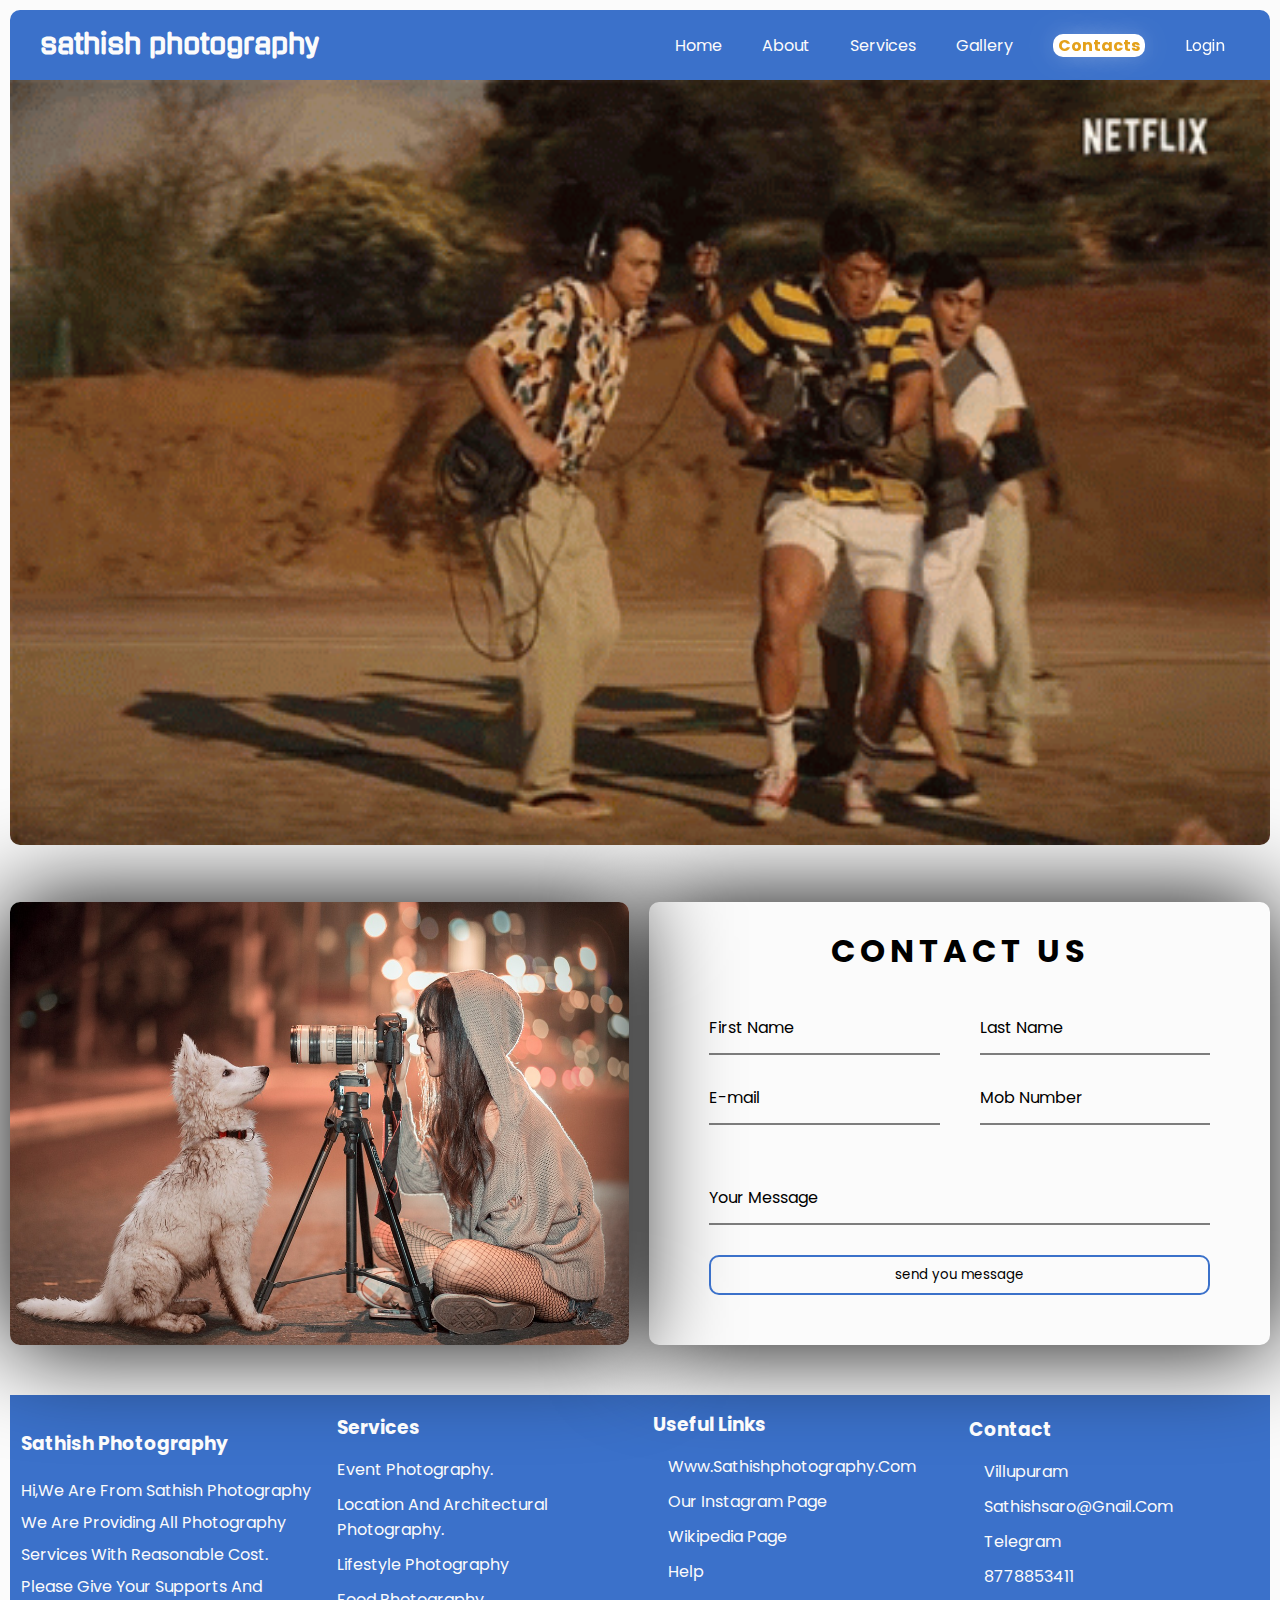
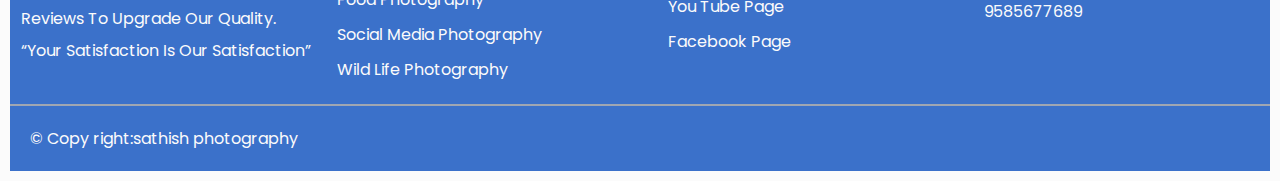
<file: contacts.html>
<!DOCTYPE html>
<html>

<head>
   <meta name="viewport" content="width=device-width, initial-scale=1.0">
   <title>photogaraphy</title>
   <!-- external stylesheet -->
   <link rel="stylesheet" type="text/css" href="./css/contacts.css">
   <!-- fontawesome CDN for Icons -->
   <link rel="stylesheet" href="https://cdnjs.cloudflare.com/ajax/libs/font-awesome/6.4.2/css/all.min.css"
      integrity="sha512-z3gLpd7yknf1YoNbCzqRKc4qyor8gaKU1qmn+CShxbuBusANI9QpRohGBreCFkKxLhei6S9CQXFEbbKuqLg0DA=="
      crossorigin="anonymous" referrerpolicy="no-referrer" />
</head>

<body>
   <!-- home page design-->
   <main class="main-container">
      <!-- header part designs -->
      <header>
         <!-- navigation bar design -->
         <nav>
            <!-- <img src="./images/logo.png" alt="logo imag"/> -->
            <h1>sathish <i class="fa-solid fa-camera"></i> <span>photography </span></h1>
            <!-- menu bar icon -->
            <input type="checkbox" id="show-submenu" />

            <div class="nav-links">
               <ul>
                  <li><a href="./index.html">home</a></li>
                  <li><a href="./about.html">about</a></li>
                  <li><a href="./services.html">services</a></li>
                  <li><a href="./gallery.html">gallery</a></li>
                  <li><a href="./contacts.html" class="active">contacts</a></li>
                  <li><a href="./signup.html">login</a></li>
               </ul>
            </div>
            <label for="show-submenu"><i class="fa-solid fa-bars"></i></label>
            <label for="show-submenu"><i class="fa-solid fa-x"></i></label>
         </nav>
      </header>
      <!-- about content starts here-->
      <!-- special image -->
      <section class="contact-content">
         <div class="contact-page-video">
            <img src="./images/walking-backwards-cameraman.gif" />
         </div>
         <!-- contact form and dog image -->
         <div class="animated-form-container">
            <!-- child 1 -->
            <div class="form-img-container">
              <img src="./images/dog with cam.jpg"/>
            </div>
            <!-- child 2 -->
            <div class="contact-form-container">
               <h1>Contact US</h1>
               <form action="#">
                  <!-- row-1 -->
                  <div class="row"><!--one row contains two form group-->
                     <!-- form group-1 -->
                     <div class="form-group">
                        <input type="text" id="fname" />
                        <div class="underline"></div>
                        <label for="fname">First Name</label>
                     </div>
                     <!-- form group-2 -->
                     <div class="form-group">
                        <input type="text" id="lname" />
                        <div class="underline"></div>
                        <label for="lname">Last Name</label>
                     </div>
                  </div>
                  <!-- row-2 -->
                  <div class="row"><!--one row contains two form group-->
                     <!-- form group-3 -->
                     <div class="form-group">
                        <input type="text" id="email" />
                        <div class="underline"></div>
                        <label for="email">E-mail</label>
                     </div>
                     <!-- form group-4 -->
                     <div class="form-group">
                        <input type="text" id="contactno" />
                        <div class="underline"></div>
                        <label for="contactno">Mob Number</label>
                     </div>
                  </div>
                  <!-- row-3 -->
                  <div class="row"><!--one row contain two form group-->
                     <!-- formgroup 5 -->
                     <div class="form-group text-area">
                        <textarea></textarea>
                        <div class="underline"></div>
                        <label for="">Your Message</label>
                     </div>
                  </div>
                  <!-- row-4 -->
                  <div class="row">
                     <div class="form-group">
                        <input type="submit" value="send you message" />
                     </div>
                  </div>
               </form>
            </div>
         </div>
         </scection>
      
         <footer>
            <section class="footer-content">
               <div class="foot-about foot-sub-content">
                  <h3>sathish photography</h3>
                  <p>
                     Hi,we are from Sathish photography
                     we are providing all photography services with reasonable cost.
                     please give your supports and reviews to upgrade our quality.&nbsp;
                     <q>Your Satisfaction Is Our Satisfaction</q>
                  </p>
               </div>
               <div class="foot-services foot-sub-content ">
                  <h3>Services</h3>
                  <p>Event photography.</p>
                  <p>Location and architectural photography.</p>
                  <p>Lifestyle photography</p>
                  <p>Food photography</p>
                  <p>Social media photography</p>
                  <p>wild life photography</p>
               </div>
               <div class="foot-links foot-sub-content">
                  <h3>Useful links</h3>
                  <p><i class="fa-brands fa-google"></i>www.sathishphotography.com</p>
                  <p><i class="fa-brands fa-instagram"></i>our instagram page</p>
                  <p><i class="fa-brands fa-wikipedia-w"></i>wikipedia page</p>
                  <p><i class="fa-brands fa-hire-a-helper"></i>help</p>
                  <p><i class="fa-brands fa-youtube"></i>you tube page</p>
                  <p><i class="fa-brands fa-facebook"></i>facebook page</p>
               </div>
               <div class="foot-contact foot-sub-content">
                  <h3>contact</h3>
                  <p><i class="fa-solid fa-house"></i>villupuram</p>
                  <p><i class="fa-solid fa-envelope"></i>sathishsaro@gnail.com</p>
                  <p><i class="fa-brands fa-telegram"></i>telegram</p>
                  <p><i class="fa-solid fa-phone"></i>8778853411</p>
                  <p><i class="fa-solid fa-tty"></i>9585677689</p>
               </div>
            </section>
            <div class="copy-right">
               <p>&copy; Copy right:sathish photography</p>
               <div class="social-media">
                  <i class="fa-brands fa-instagram"></i>
                  <i class="fa-brands fa-youtube"></i>
                  <i class="fa-brands fa-facebook"></i>
                  <i class="fa-brands fa-telegram"></i>
                  <i class="fa-brands fa-twitter"></i>
               </div>
            </div>
         </footer>
   </main>
   <!-- footer section -->
   
</body>

</html>
</file>
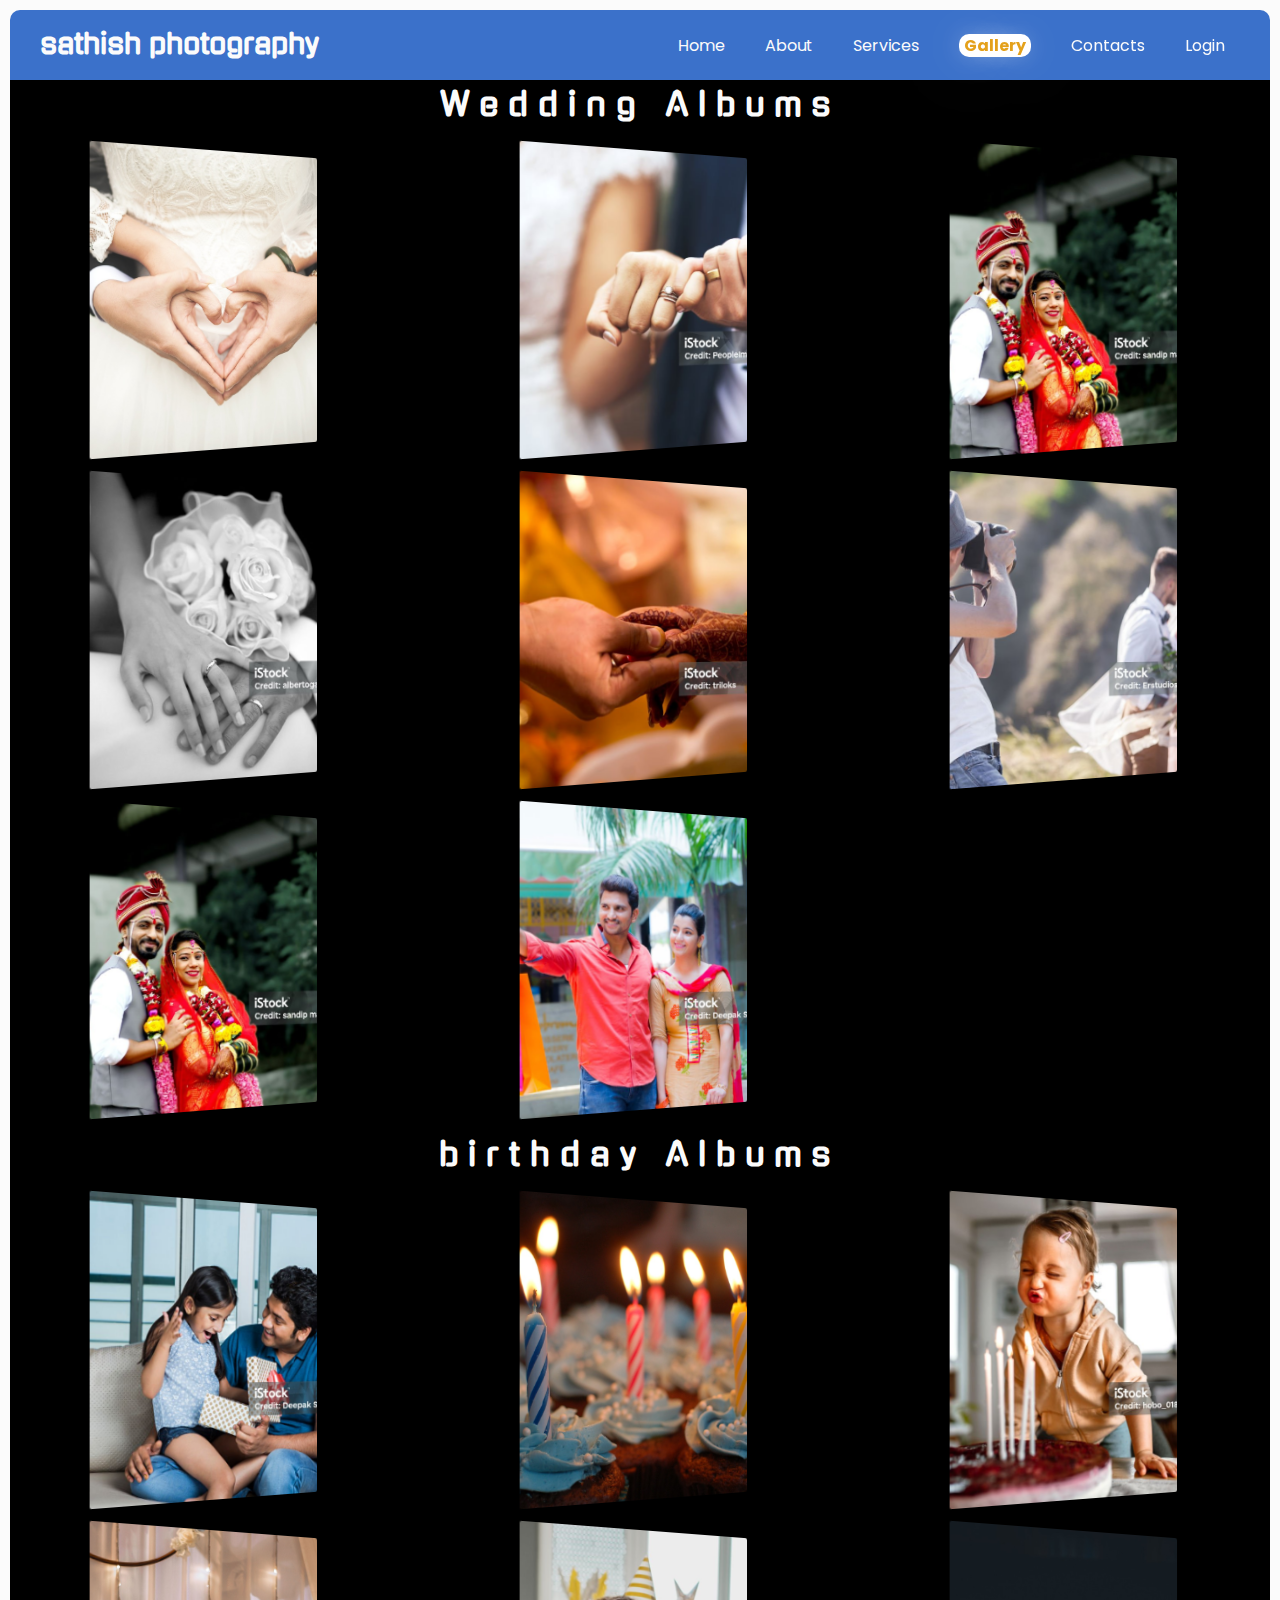
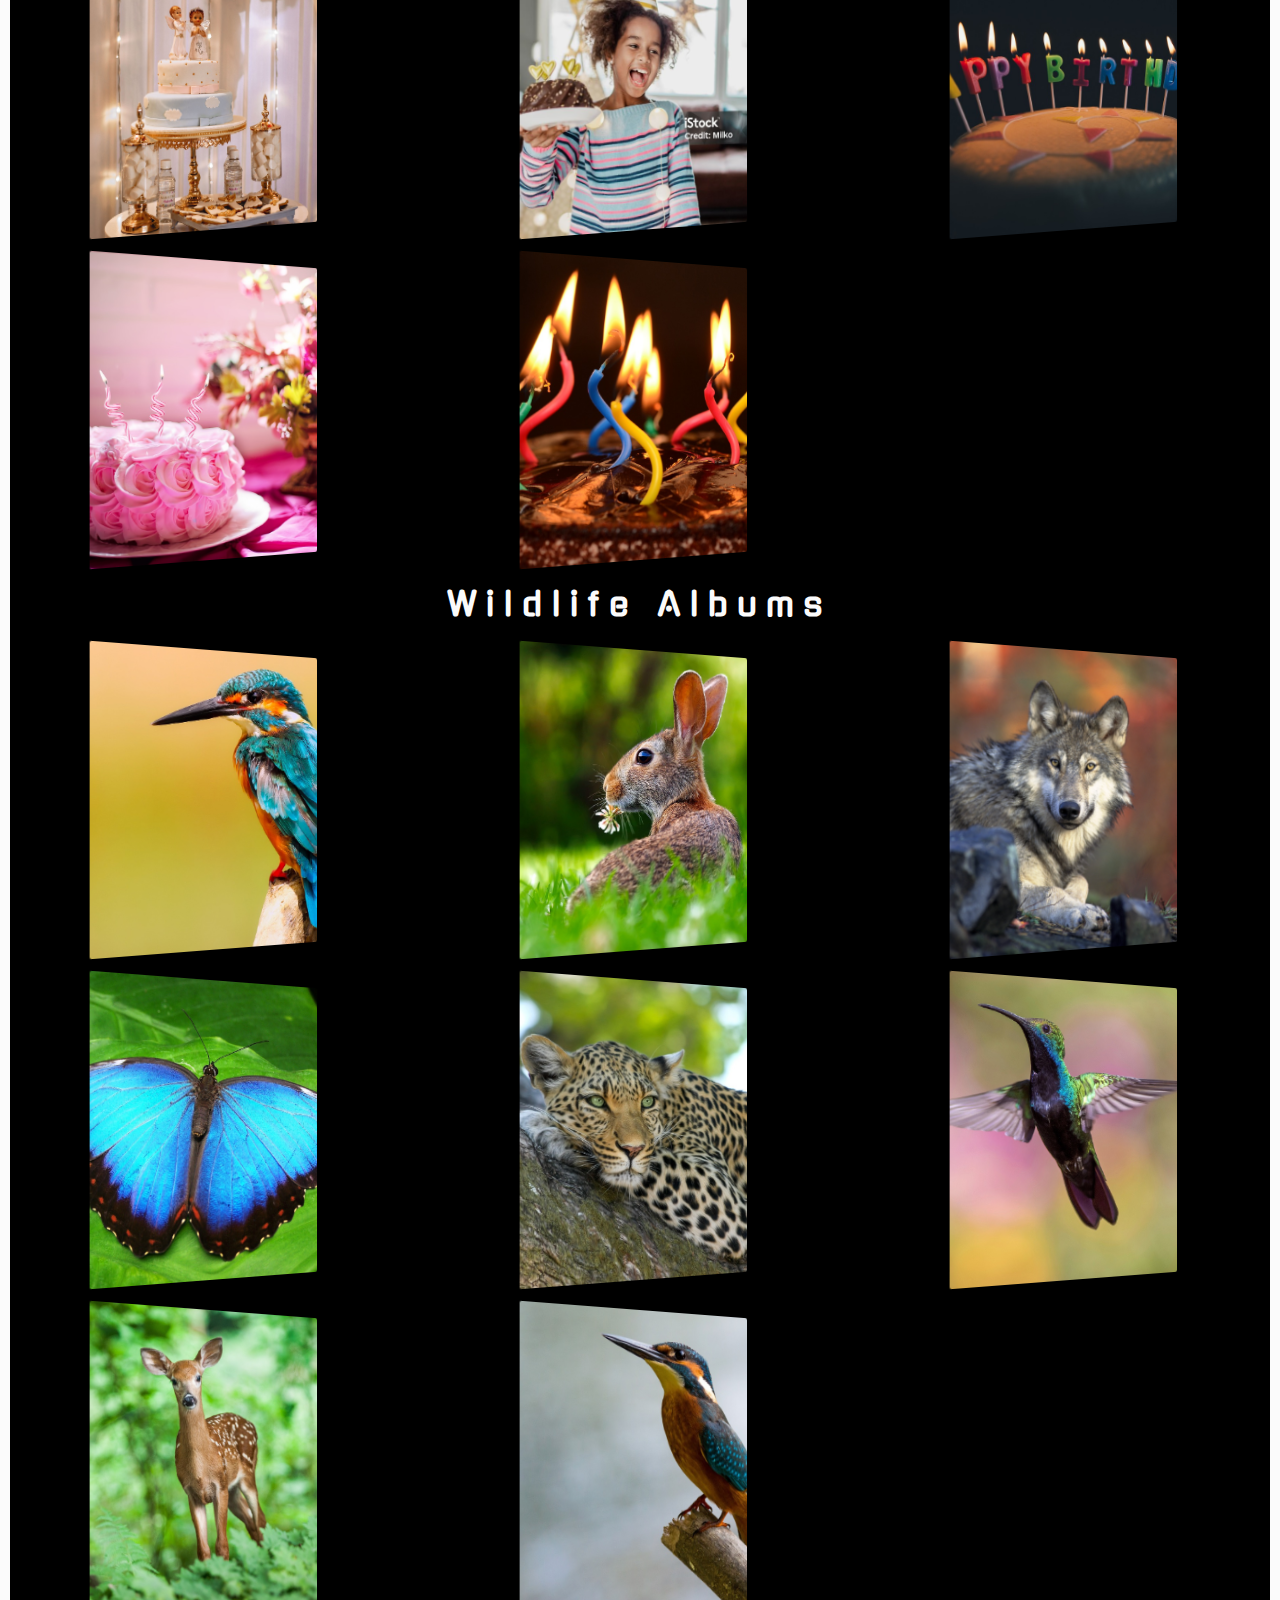
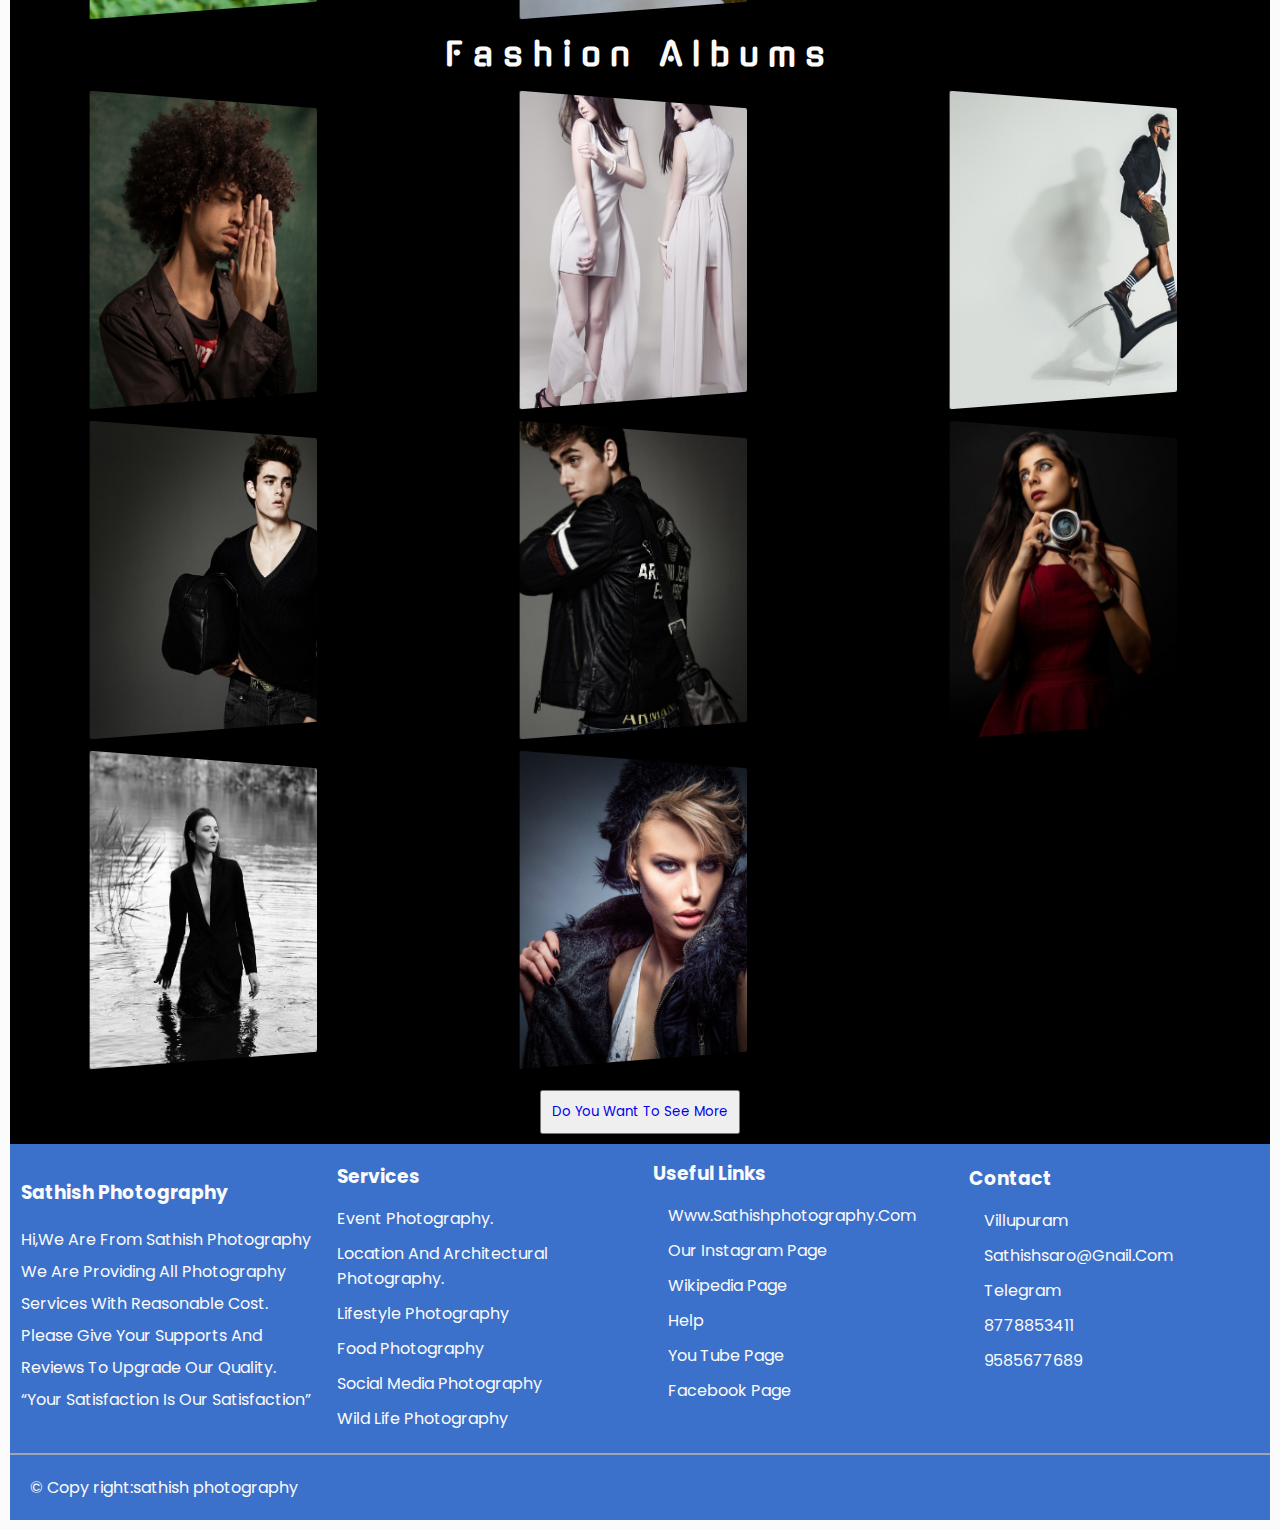
<file: gallery.html>
<!DOCTYPE html>
<html>

<head>
   <meta name="viewport" content="width=device-width, initial-scale=1.0">
   <title>photogaraphy</title>
   <!-- external stylesheet -->
   <link rel="stylesheet" type="text/css" href="./css/gallery.css">
   <!-- fontawesome CDN for Icons -->
   <link rel="stylesheet" href="https://cdnjs.cloudflare.com/ajax/libs/font-awesome/6.4.2/css/all.min.css"
      integrity="sha512-z3gLpd7yknf1YoNbCzqRKc4qyor8gaKU1qmn+CShxbuBusANI9QpRohGBreCFkKxLhei6S9CQXFEbbKuqLg0DA=="
      crossorigin="anonymous" referrerpolicy="no-referrer"/>
</head>
<body>
   <!-- home page design-->
   <main class="main-container">
      <!-- header part designs -->
      <header>
         <!-- navigation bar design -->
         <nav>
            <!-- <img src="./images/logo.png" alt="logo imag"/> -->
            <h1>sathish <i class="fa-solid fa-camera"></i> <span>photography </span></h1>
            <!-- menu bar icon -->
            <input type="checkbox"  id="show-submenu"/>
            
            <div class="nav-links">
               <ul>
                  <li><a href="./index.html">home</a></li>
                  <li><a href="./about.html">about</a></li>
                  <li><a href="./services.html">services</a></li>
                  <li ><a href="./gallery.html" class="active">gallery</a></li>
                  <li><a href="./contacts.html">contacts</a></li>
                  <li><a href="./signup.html">login</a></li>
                  <!-- list -->
               </ul>
            </div>
            <label for="show-submenu"><i class="fa-solid fa-bars"></i></label>
            <label for="show-submenu"><i class="fa-solid fa-x"></i></label>
         </nav>
      </header>
      <!-- logo animation area-->
      <section class="gallery-content">
          <h1>Wedding Albums</h1>
          <div class="marriage-albums">
             <img src="./images/wedding.jpg" alt="wedding image"/>
             <img src="./images/wedding1.jpg" alt="wedding image"/>
             <img src="./images/wedding2.jpg" alt="wedding image"/>
             <img src="./images/wedding3.jpg" alt="wedding image"/>
             <img src="./images/wedding4.jpg" alt="wedding image"/>
             <img src="./images/wedding5.jpg" alt="wedding image"/>
             <img src="./images/wedding2.jpg" alt="wedding image"/>
             <img src="./images/wedding7.jpg" alt="wedding image"/>
          </div>
          <h1>birthday Albums</h1>
          <div class="Birthday-albums">
            <img src="./images/birthday1.jpg" alt="birthday image"/>
            <img src="./images/birthday8.jpg" alt="birthday image"/>
            <img src="./images/birthday3.jpg" alt="birthday image"/>
            <img src="./images/birthday12.jpg" alt="birthday image"/>
            <img src="./images/birthday5.jpg" alt="birthday image"/>
            <img src="./images/birthday11.jpg" alt="birthday image"/>
            <img src="./images/birthday9.jpg" alt="birthday image"/>
            <img src="./images/birthday10.jpg" alt="birthday image"/>
         </div>
         <h1>Wildlife Albums</h1>
          <div class="wildlife-albums">
            <img src="./images/wildlife1.jpg" alt="birthday image"/>
            <img src="./images/wildlife2.jpg" alt="wildlife image"/>
            <img src="./images/wildlife3.jpg" alt="wildlife image"/>
            <img src="./images/wildlife4.jpg" alt="wildlife image"/>
            <img src="./images/wildlife5.jpg" alt="wildlife image"/>
            <img src="./images/wildlife6.jpg" alt="wildlife image"/>
            <img src="./images/wildlife7.jpg" alt="wildlife image"/>
            <img src="./images/wildlife8.jpg" alt="birthday image"/>
         </div>
         <h1>Fashion Albums</h1>
          <div class="wildlife-albums">
            <img src="./images/fashion8.jpg" alt="birthday image"/>
            <img src="./images/fashion2.jpg" alt="fashion image"/>
            <img src="./images/fashion3.jpg" alt="fashion image"/>
            <img src="./images/fashion4.jpg" alt="fashion image"/>
            <img src="./images/fashion5.jpg" alt="fashion image"/>
            <img src="./images/fashion6.jpg" alt="fashion image"/>
            <img src="./images/fashion7.jpg" alt="fashion image"/>
            <img src="./images/fashion1.jpg" alt="birthday image"/>
         </div>
         <div class="more-imgs"><button><a href="https://pixabay.com/images/search/happy%20birthday/" target="_blank">Do You Want To See More</a></button></div>
      </scection>
      <!-- footer section -->
      <footer>
         <section class="footer-content"> 
          <div class="foot-about foot-sub-content">
             <h3>sathish photography</h3>
             <p>
                Hi,we are from Sathish photography
                we are providing all photography services with reasonable cost.
                please give your supports and reviews to upgrade our quality.&nbsp;
                <q>Your Satisfaction Is Our Satisfaction</q>
             </p>
          </div>
          <div class="foot-services foot-sub-content ">
             <h3>Services</h3>
             <p>Event photography.</p>
             <p>Location and architectural photography.</p>
             <p>Lifestyle photography</p>
             <p>Food photography</p>
             <p>Social media photography</p>
             <p>wild life photography</p>
          </div>
          <div class="foot-links foot-sub-content">
            <h3>Useful links</h3>
            <p><i class="fa-brands fa-google"></i>www.sathishphotography.com</p>
            <p><i class="fa-brands fa-instagram"></i>our instagram page</p>
            <p><i class="fa-brands fa-wikipedia-w"></i>wikipedia page</p>
            <p><i class="fa-brands fa-hire-a-helper"></i>help</p>
            <p><i class="fa-brands fa-youtube"></i>you tube page</p>
            <p><i class="fa-brands fa-facebook"></i>facebook page</p>
          </div>
          <div class="foot-contact foot-sub-content">
             <h3>contact</h3>
             <p><i class="fa-solid fa-house"></i>villupuram</p>
             <p><i class="fa-solid fa-envelope"></i>sathishsaro@gnail.com</p>
             <p><i class="fa-brands fa-telegram"></i>telegram</p>
             <p><i class="fa-solid fa-phone"></i>8778853411</p>
             <p><i class="fa-solid fa-tty"></i>9585677689</p>
          </div>
         </section>
          <div class="copy-right">
            <p>&copy; Copy right:sathish photography</p>
            <div class="social-media">
             <i class="fa-brands fa-instagram"></i>
             <i class="fa-brands fa-youtube"></i>
             <i class="fa-brands fa-facebook"></i>
             <i class="fa-brands fa-telegram"></i>
             <i class="fa-brands fa-twitter"></i>
            </div>
          </div>
       </footer>
    </main>
</body>
</html>
</file>
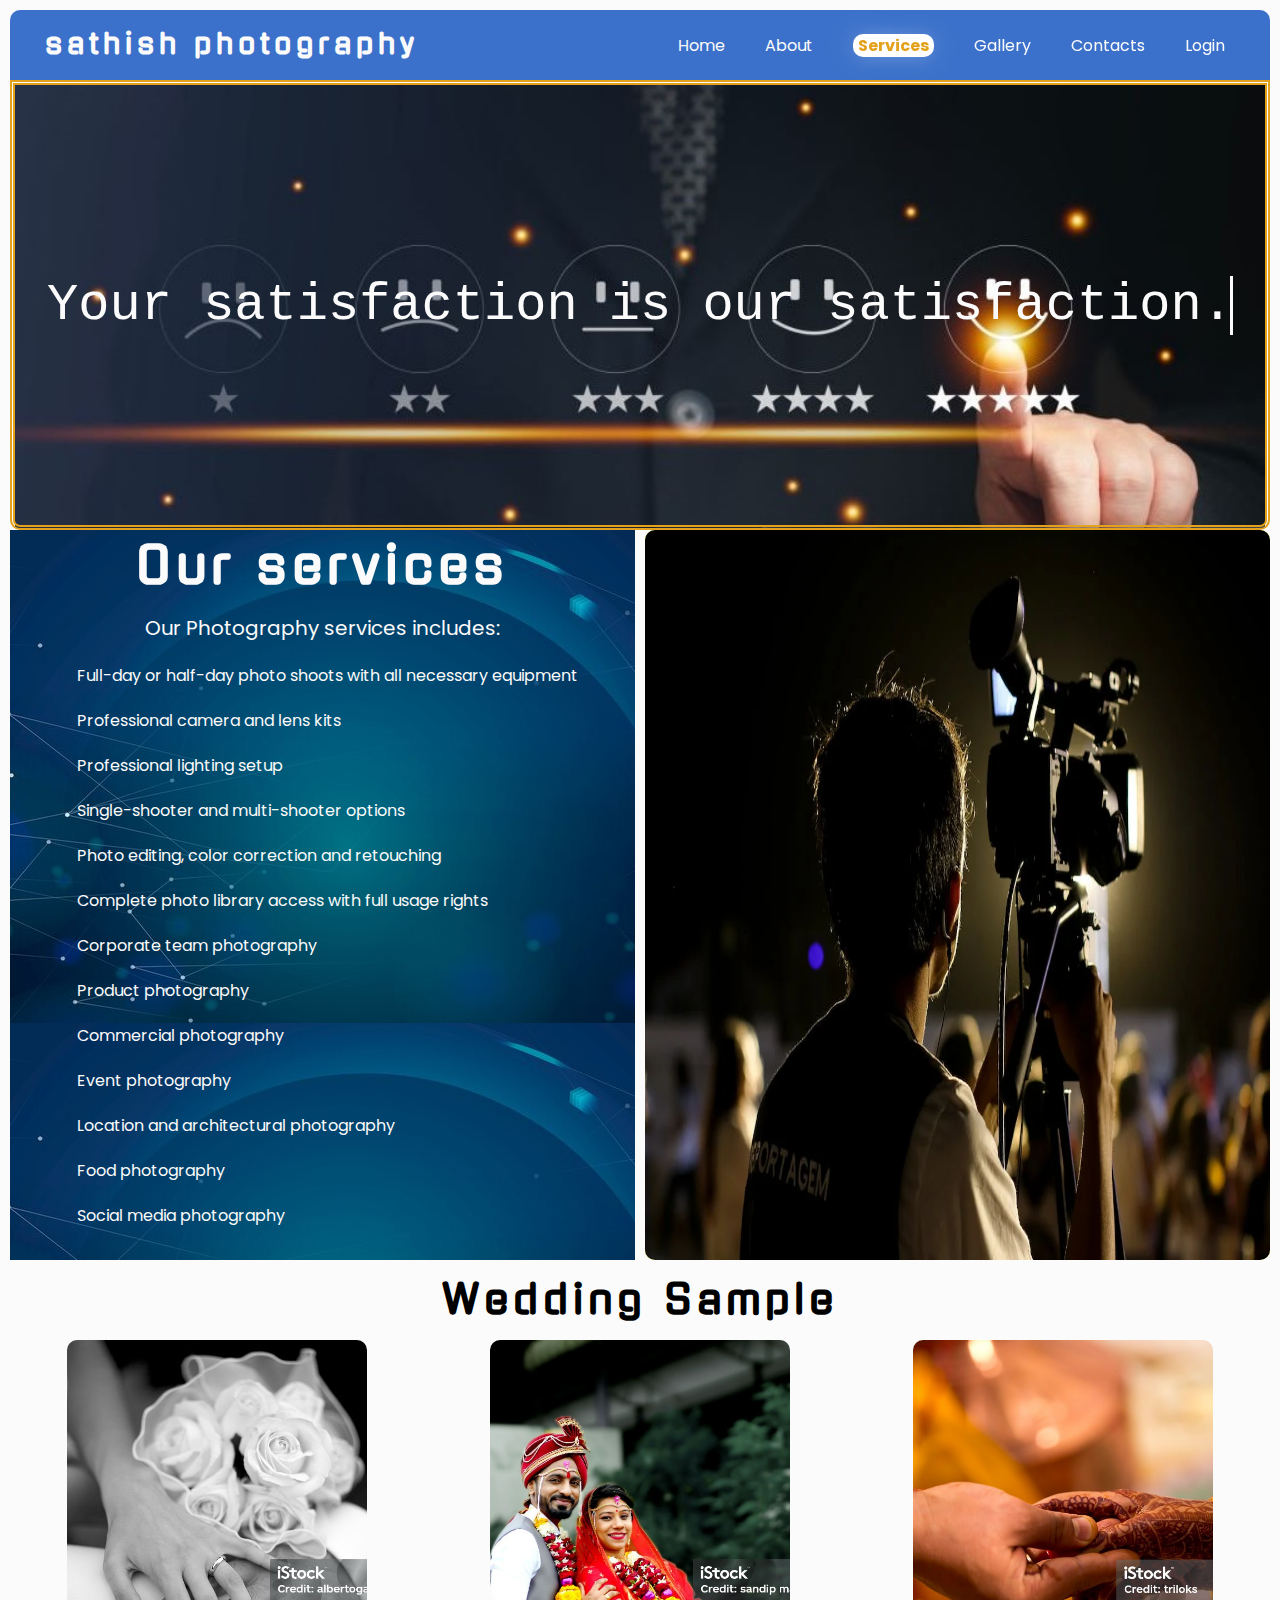
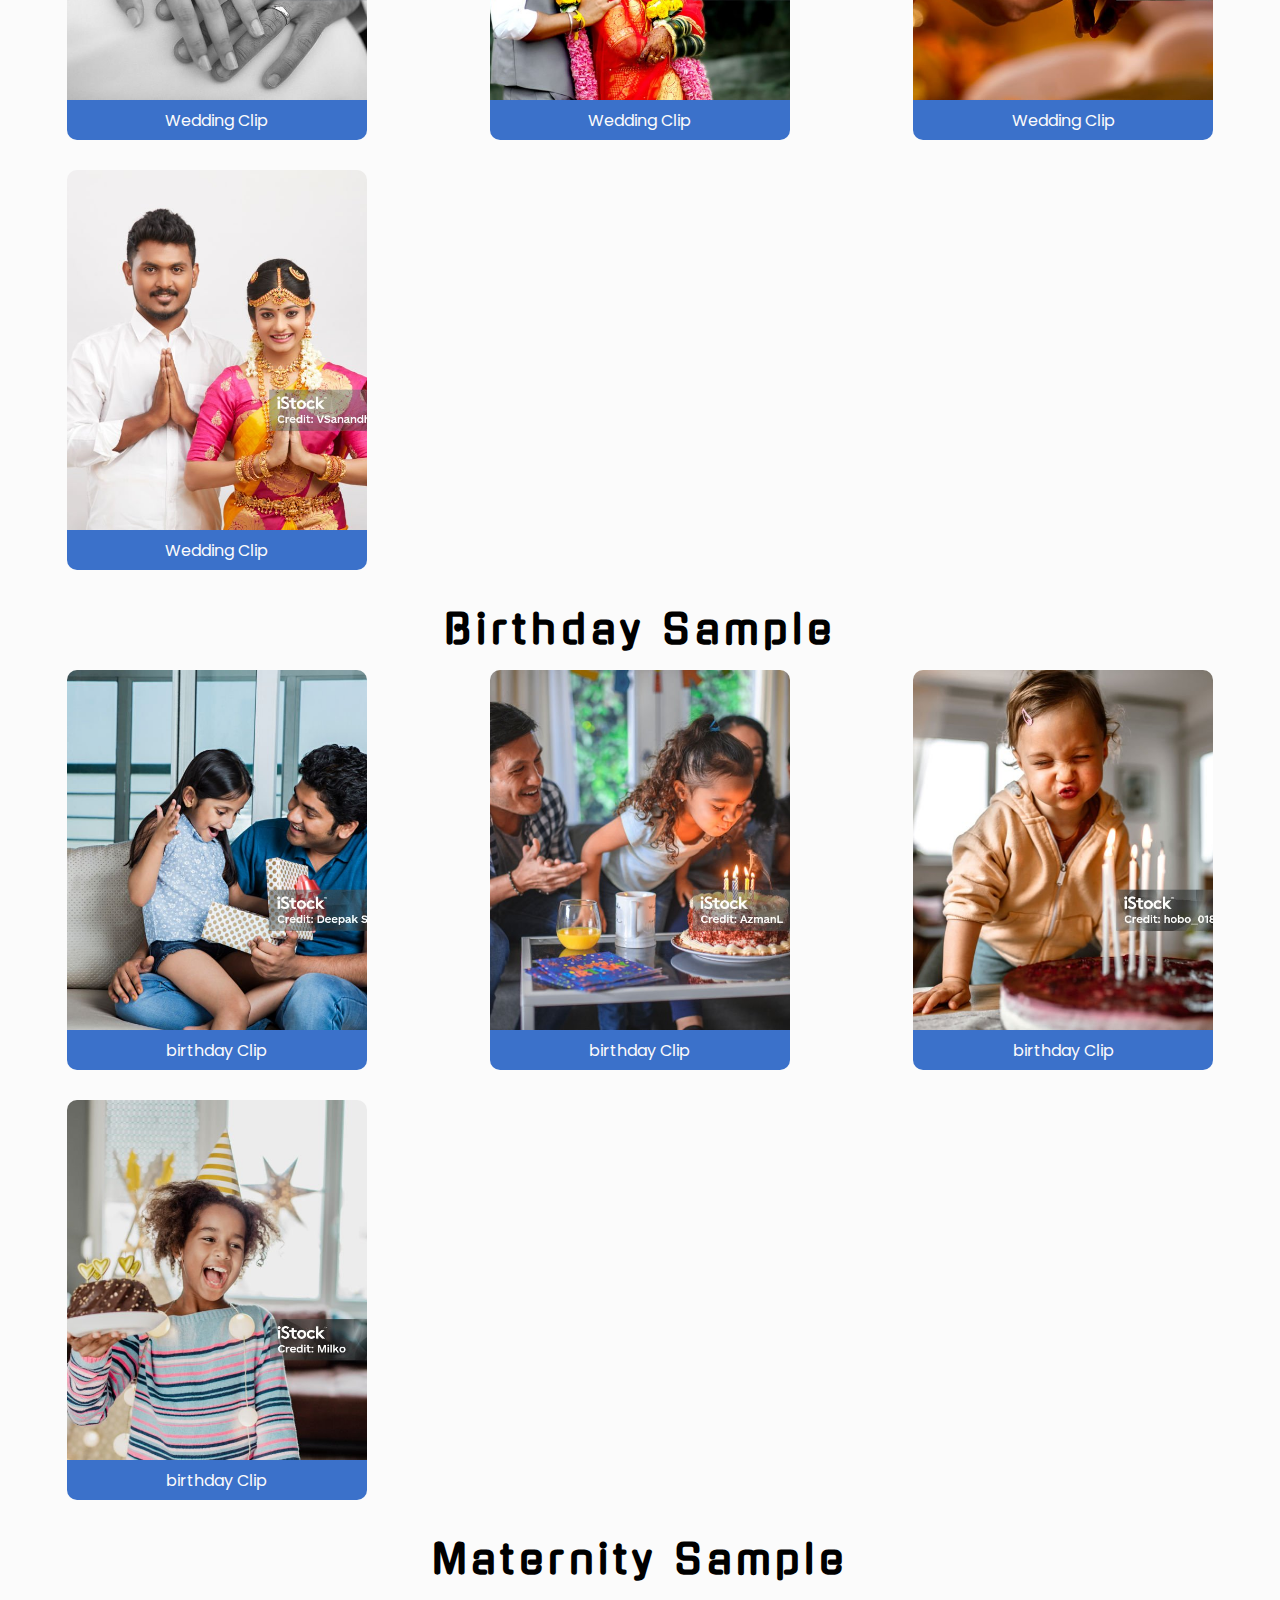
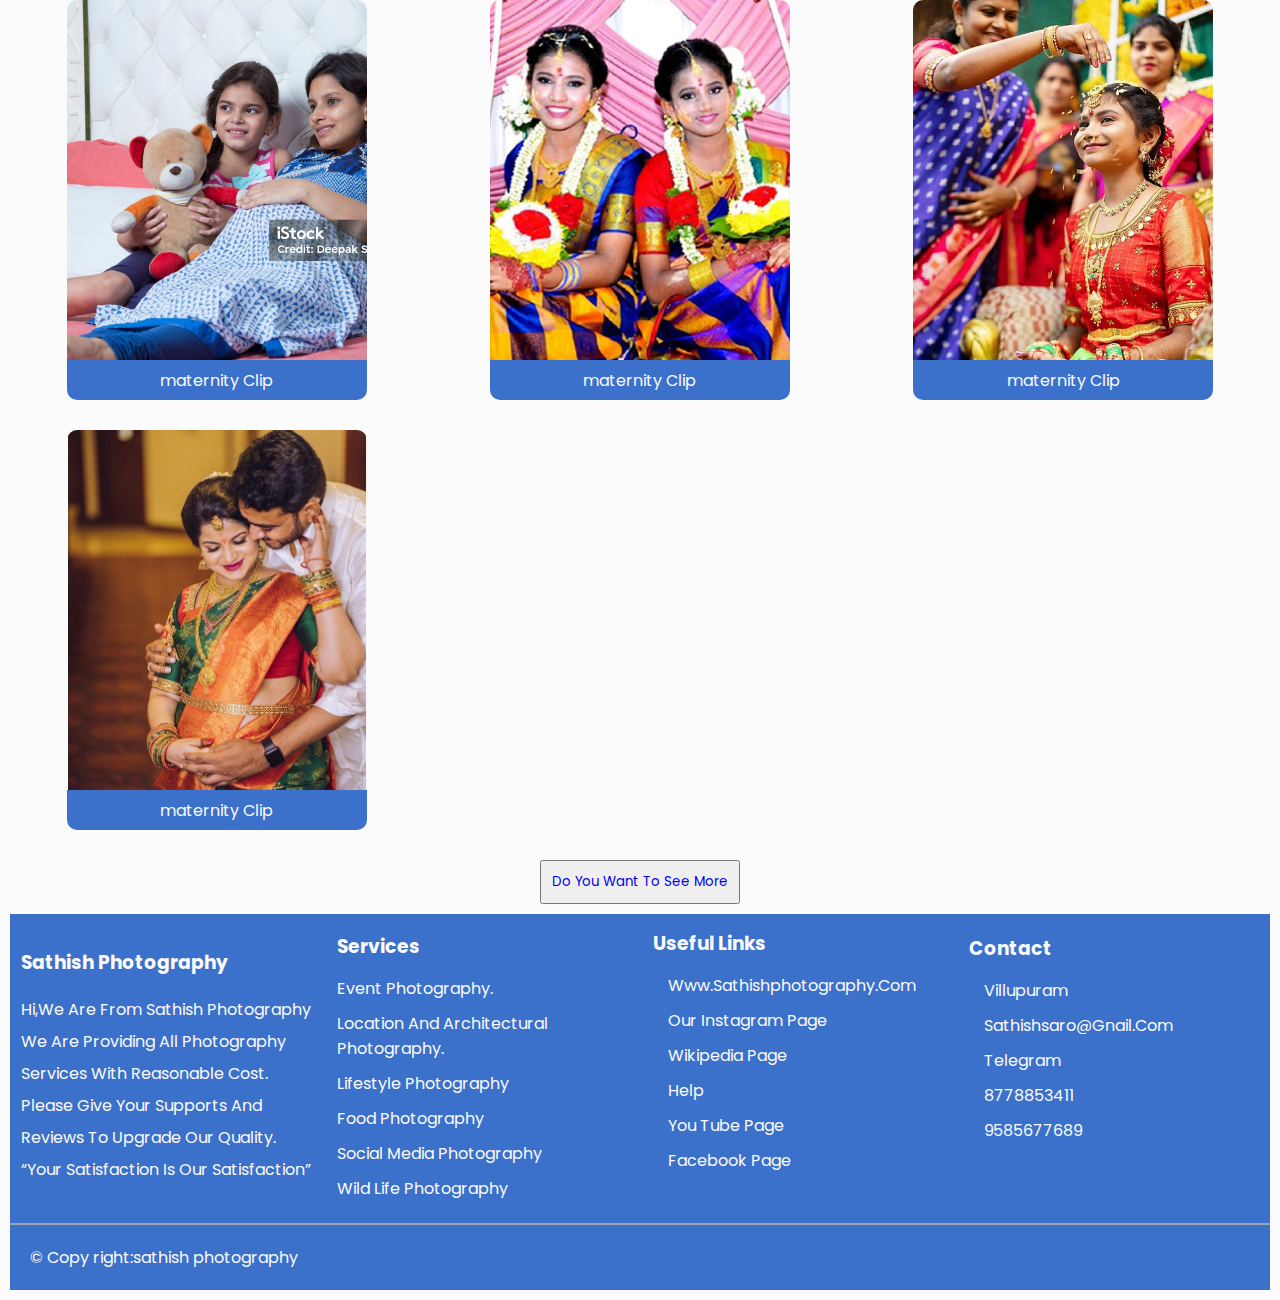
<file: services.html>
<!DOCTYPE html>
<html>

<head>
   <meta name="viewport" content="width=device-width, initial-scale=1.0">
   <title>photogaraphy</title>
   <!-- external stylesheet -->
   <link rel="stylesheet" type="text/css" href="./css/services.css"/>
   <!-- fontawesome CDN for Icons -->
   <link rel="stylesheet" href="https://cdnjs.cloudflare.com/ajax/libs/font-awesome/6.4.2/css/all.min.css"
      integrity="sha512-z3gLpd7yknf1YoNbCzqRKc4qyor8gaKU1qmn+CShxbuBusANI9QpRohGBreCFkKxLhei6S9CQXFEbbKuqLg0DA=="
      crossorigin="anonymous" referrerpolicy="no-referrer"/>
</head>
<body>
   <!-- home page design-->
   <main class="main-container">
      <!-- header part designs -->
      <header>
         <!-- navigation bar design -->
         <nav>
            <h1>sathish <i class="fa-solid fa-camera"></i> <span>photography </span></h1>
            <!-- menu bar icon -->
            <input type="checkbox"  id="show-submenu"/>
            <div class="nav-links">
               <ul>
                  <li><a href="./index.html">home</a></li>
                  <li><a href="./about.html">about</a></li>
                  <li><a href="./services.html" class="active">services</a></li>
                  <li><a href="./gallery.html">gallery</a></li>
                  <li><a href="./contacts.html">contacts</a></li>
                  <li><a href="./signup.html">login</a></li>
               </ul>
            </div>
            <label for="show-submenu"><i class="fa-solid fa-bars"></i></label>
            <label for="show-submenu"><i class="fa-solid fa-x"></i></label>
         </nav>
      </header>
      <!-- logo animation area-->
      <section class="services-content">
              <!-- typing animation -->
                <section class="typing-animation-container">
                   <div class="typing">
                      Your satisfaction is our satisfaction.
                   </div>
                   <marquee class="marquee" width="100%" direction="left" height="100%">Your satisfaction our satisfaction.</marquee>
                 </section>
            <div class="our-services">
               <!-- our services list -->
               <div class="our-services-menu">
                  <div class="services-list">
                       <h1>Our services</h1> 
                       <p>Our Photography services includes:</p> 
                     <ul>
                        <li><i class="fa-solid fa-circle-check"></i>Full-day or half-day photo shoots with all necessary equipment</li>
                        <li><i class="fa-solid fa-circle-check"></i>Professional camera and lens kits</li>
                        <li><i class="fa-solid fa-circle-check"></i>Professional lighting setup</li>
                        <li><i class="fa-solid fa-circle-check"></i>Single-shooter and multi-shooter options</li>
                        <li><i class="fa-solid fa-circle-check"></i>Photo editing, color correction and retouching</li>
                        <li><i class="fa-solid fa-circle-check"></i>Complete photo library access with full usage rights</li>
                        <li><i class="fa-solid fa-circle-check"></i>Corporate team photography</li>
                        <li><i class="fa-solid fa-circle-check"></i>Product photography</li>
                        <li><i class="fa-solid fa-circle-check"></i>Commercial photography</li>
                        <li><i class="fa-solid fa-circle-check"></i>Event photography</li>
                        <li><i class="fa-solid fa-circle-check"></i>Location and architectural photography</li>
                        <li><i class="fa-solid fa-circle-check"></i>Food photography</li>
                        <li><i class="fa-solid fa-circle-check"></i>Social media photography</li>
                     </ul>
                  </div>
                      <div class="service-img-container">
                           <img src="./images/pexels-photo-2883160.webp"/>
                      </div>
                  </div><!--Our services menu div closed-->
                  <!-- our services card -->
               <!-- our services sample photos -->
               <div class="our-service-sample">
                   <div class="wedding-sample">
                        <h1>Wedding Sample</h1>
                        <div class="wedding-card-container"><!--working on display:grid-->
                            <!-- wedding-clip-1 -->
                            <div class="img-card">
                                 <div class="img-section">
                                    <img src="./images/wedding3.jpg"/>
                                 </div>
                                <div class="img-description"><!--working on display:flex;-->
                                    <p>Wedding Clip</p>
                                </div>
                            </div>
                     <!-- wedding-clip-2 -->
                     <div class="img-card">
                        <div class="img-section">
                           <img src="./images/wedding2.jpg"/>
                        </div>
                       <div class="img-description">
                           <p>Wedding Clip</p>
                       </div>
                   </div>
                     <!-- wedding-clip-2 -->
                     <div class="img-card">
                        <div class="img-section">
                          <img src="./images/wedding4.jpg"/>
                        </div>
                        <div class="img-description">
                           <p>Wedding Clip</p>
                        </div>
                     </div>
                     <!-- wedding-clip-3 -->
                     <div class="img-card">
                        <div class="img-section">
                          <img src="./images/wedding6.jpg"/>
                        </div>
                        <div class="img-description">
                           <p>Wedding Clip</p>
                        </div>
                     </div>
                  </div>
               </div>
               <!-- Birthday sample -->
               <div class="birthday-sample">
                  <h1>Birthday Sample</h1>
                  <div class="birthday-card-container">
                     <!-- birthday-clip-1 -->
                     <div class="img-card">
                        <div class="img-section">
                          <img src="./images/birthday1.jpg"/>
                        </div>
                        <div class="img-description">
                           <p>birthday Clip</p>
                        </div>
                     </div>
                     <!-- birthday-clip-2 -->
                     <div class="img-card">
                        <div class="img-section">
                          <img src="./images/birthday2.jpg"/>
                        </div>
                        <div class="img-description">
                           <p>birthday Clip</p>
                        </div>
                     </div>
                     <!-- birthday -clip-3 -->
                     <div class="img-card">
                        <div class="img-section">
                          <img src="./images/birthday4.jpg"/>
                        </div>
                        <div class="img-description">
                           <p>birthday Clip</p>
                        </div>
                     </div>
                     <!-- birthday-clip-4 -->
                     <div class="img-card">
                        <div class="img-section">
                          <img src="./images/birthday5.jpg"/>
                        </div>
                        <div class="img-description">
                           <p>birthday Clip</p>
                        </div>
                     </div>
                  </div><!--birth day end this class contains card and it has grid or flex-->
               </div><!--birthday sample end-->
               <!-- maternity -->
               <div class="maternity-sample">
                  <h1>Maternity Sample</h1>
                  <div class="maternity-card-container">
                     <!-- maternity-clip-1 -->
                     <div class="img-card">
                        <div class="img-section">
                          <img src="./images/maternity1.jpg"/>
                        </div>
                        <div class="img-description">
                           <p>maternity Clip</p>
                        </div>
                     </div>
                     <!-- maternity-clip-2 -->
                     <div class="img-card">
                        <div class="img-section">
                          <img src="./images/puberty2.png"/>
                        </div>
                        <div class="img-description">
                           <p>maternity Clip</p>
                        </div>
                     </div>
                     <!-- maternity -clip-3 -->
                     <div class="img-card">
                        <div class="img-section">
                          <img src="./images/puberty3.jpg"/>
                        </div>
                        <div class="img-description">
                           <p>maternity Clip</p>
                        </div>
                     </div>
                     <!-- birthday-clip-4 -->
                     <div class="img-card">
                        <div class="img-section">
                          <img src="./images/puberty4.jpg"/>
                        </div>
                        <div class="img-description">
                           <p>maternity Clip</p>
                        </div>
                     </div>
                     
                  </div><!--birth day end this class contains card and it has grid or flex-->

               </div><!--birthday sample end-->

           </div><!--our services sample end-->
          
       </div><!--our services end-->
      <div class="switchon">
           <button><a href="./gallery.html">Do You Want To See More</a></button>
      </div>
   </scection>
      <!-- footer section -->
      <footer>
         <section class="footer-content"> 
          <div class="foot-about foot-sub-content">
             <h3>sathish photography</h3>
             <p>
                Hi,we are from Sathish photography
                we are providing all photography services with reasonable cost.
                please give your supports and reviews to upgrade our quality.&nbsp;
                <q>Your Satisfaction Is Our Satisfaction</q>
             </p>
          </div>
          <div class="foot-services foot-sub-content ">
             <h3>Services</h3>
             <p>Event photography.</p>
             <p>Location and architectural photography.</p>
             <p>Lifestyle photography</p>
             <p>Food photography</p>
             <p>Social media photography</p>
             <p>wild life photography</p>
          </div>
          <div class="foot-links foot-sub-content">
            <h3>Useful links</h3>
            <p><i class="fa-brands fa-google"></i>www.sathishphotography.com</p>
            <p><i class="fa-brands fa-instagram"></i>our instagram page</p>
            <p><i class="fa-brands fa-wikipedia-w"></i>wikipedia page</p>
            <p><i class="fa-brands fa-hire-a-helper"></i>help</p>
            <p><i class="fa-brands fa-youtube"></i>you tube page</p>
            <p><i class="fa-brands fa-facebook"></i>facebook page</p>
          </div>
          <div class="foot-contact foot-sub-content">
             <h3>contact</h3>
             <p><i class="fa-solid fa-house"></i>villupuram</p>
             <p><i class="fa-solid fa-envelope"></i>sathishsaro@gnail.com</p>
             <p><i class="fa-brands fa-telegram"></i>telegram</p>
             <p><i class="fa-solid fa-phone"></i>8778853411</p>
             <p><i class="fa-solid fa-tty"></i>9585677689</p>
          </div>
         </section>
          <div class="copy-right">
            <p>&copy; Copy right:sathish photography</p>
            <div class="social-media">
             <i class="fa-brands fa-instagram"></i>
             <i class="fa-brands fa-youtube"></i>
             <i class="fa-brands fa-facebook"></i>
             <i class="fa-brands fa-telegram"></i>
             <i class="fa-brands fa-twitter"></i>
            </div>
          </div>
       </footer>
    </main>
</body>
</html>
</file>
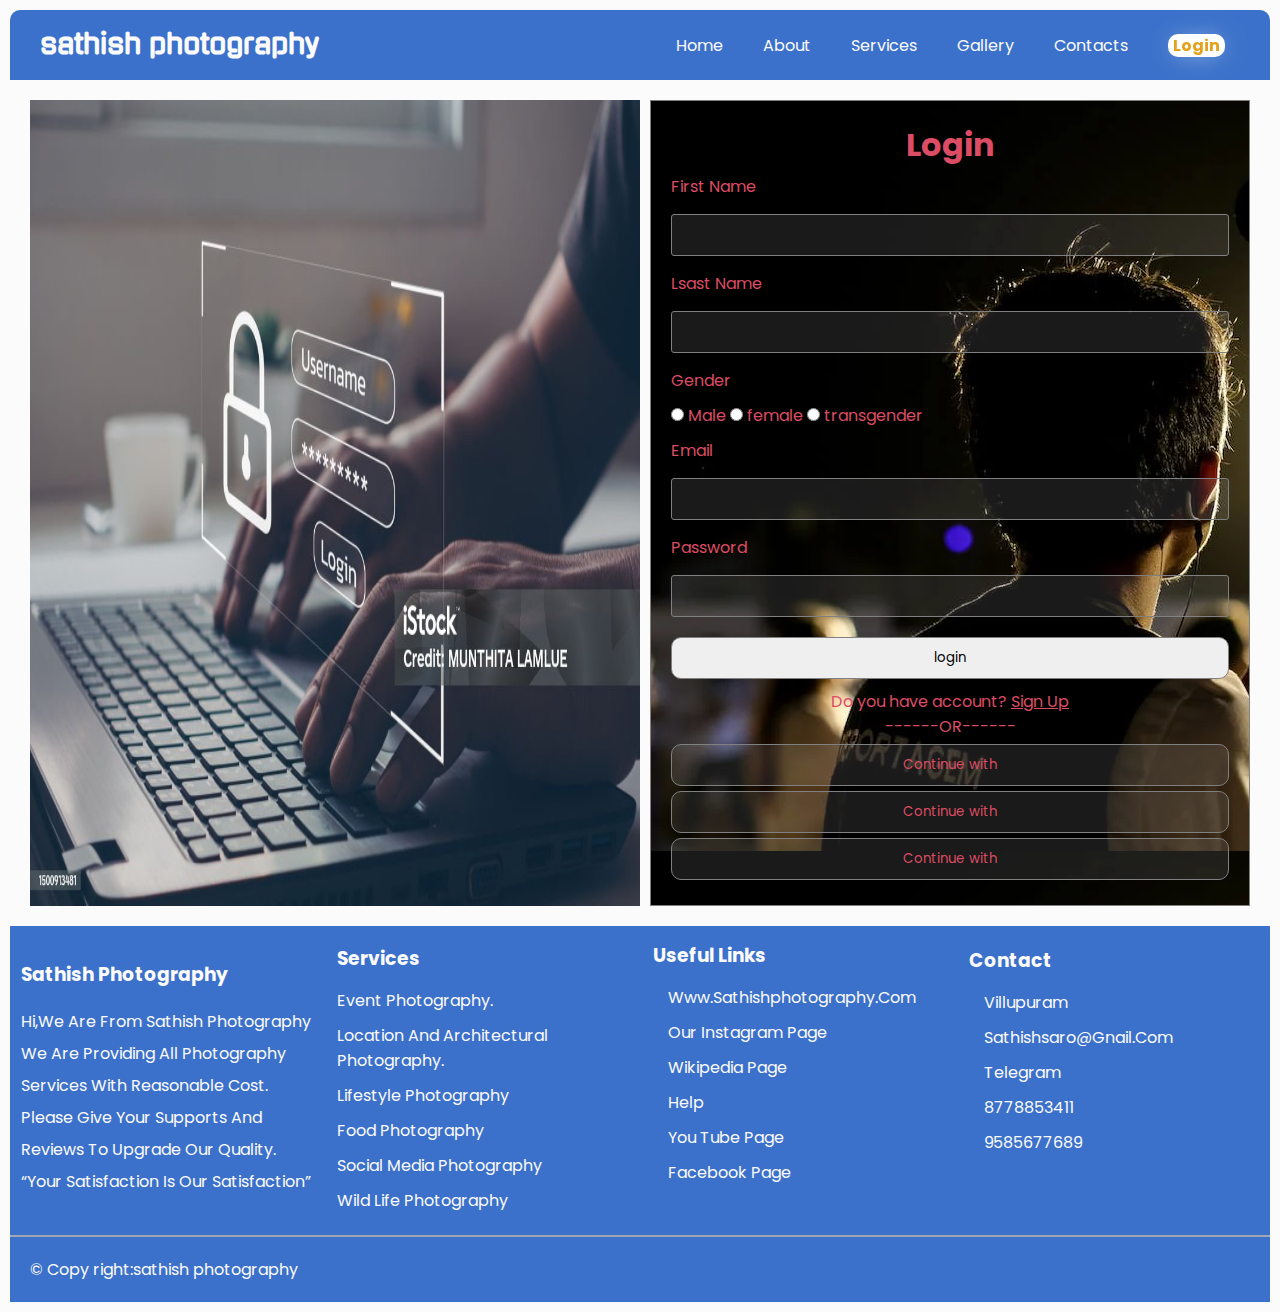
<file: signup.html>
<!DOCTYPE html>
<html>

<head>
   <meta name="viewport" content="width=device-width, initial-scale=1.0">
   <title>photogaraphy</title>
   <!-- external stylesheet -->
   <link rel="stylesheet" type="text/css" href="./css/signup.css"/>
   <!-- fontawesome CDN for Icons -->
   <link rel="stylesheet" href="https://cdnjs.cloudflare.com/ajax/libs/font-awesome/6.4.2/css/all.min.css"
      integrity="sha512-z3gLpd7yknf1YoNbCzqRKc4qyor8gaKU1qmn+CShxbuBusANI9QpRohGBreCFkKxLhei6S9CQXFEbbKuqLg0DA=="
      crossorigin="anonymous" referrerpolicy="no-referrer"/>
</head>
<body>
   <!-- home page design-->
   <main class="main-container">
      <!-- header part designs -->
      <header>
         <!-- navigation bar design -->
         <nav>
            <h1>sathish <i class="fa-solid fa-camera"></i> <span>photography </span></h1>
            <!-- menu bar icon -->
            <input type="checkbox"  id="show-submenu"/>
            
            <div class="nav-links">
               <ul>
                  <li><a href="./index.html">home</a></li>
                  <li><a href="./about.html">about</a></li>
                  <li><a href="./services.html">services</a></li>
                  <li><a href="./gallery.html">gallery</a></li>
                  <li><a href="./contacts.html">contacts</a></li>
                  <li ><a href="./signup.html" class="active">login</a></li>
               </ul>
            </div>
            <label for="show-submenu"><i class="fa-solid fa-bars"></i></label>
            <label for="show-submenu"><i class="fa-solid fa-x"></i></label>
         </nav>
      </header>
      <!-- logo animation area-->
      <section class="signup-content">
         <img src="./images/login.jpg"/>
            <div class="form-container">
             <h1>Login</h1>
               <form>
                  <div>
                     <label for="fname">First Name</label>
                     <input type="text" id="fname"/>
                  </div>
                  <div>
                     <label for="lname">Lsast Name</label>
                     <input type="text" id="lname"/>
                  </div>
                  <div>
                     <label for="gender">Gender</label>
                     
                     <div class="radio">
                        <input type="radio" id="male" name="gender"/>
                        <label for="male" class="radiolabel">Male</label>
                        <input type="radio" id="female" name="gender"/>
                        <label for="female" class="radiolabel">female</label>
                        <input type="radio" id="transgender" name="gender"/>
                        <label for="female" class="radiolabel">transgender</label>
                     </div>
                  </div>
                  <div>
                     <label for="mail">Email</label>
                     <input type="text" id="mail"/>
                  </div>
                  <div>
                     <label for="pwd">Password</label>
                     <input type="password" id="pwd"/>
                  </div>
                  <div>
                     <input type="submit" value="login"/>
                     <p>Do you have account? <a href="signin.html">Sign Up</a></p>
                  </div>
                  <span>OR</span>
                  <button>Continue with <i class="fa-brands fa-facebook"></i></button>
                  <button>Continue with <i class="fa-brands fa-google"></i></button>
                  <button>Continue with <i class="fa-brands fa-twitter"></i></button>
               </form>
            </div>  
      </section>
      <!-- footer section -->
      <footer>
         <section class="footer-content"> 
          <div class="foot-about foot-sub-content">
             <h3>sathish photography</h3>
             <p>
                Hi,we are from Sathish photography
                we are providing all photography services with reasonable cost.
                please give your supports and reviews to upgrade our quality.&nbsp;
                <q>Your Satisfaction Is Our Satisfaction</q>
             </p>
          </div>
          <div class="foot-services foot-sub-content ">
             <h3>Services</h3>
             <p>Event photography.</p>
             <p>Location and architectural photography.</p>
             <p>Lifestyle photography</p>
             <p>Food photography</p>
             <p>Social media photography</p>
             <p>wild life photography</p>
          </div>
          <div class="foot-links foot-sub-content">
            <h3>Useful links</h3>
            <p><i class="fa-brands fa-google"></i>www.sathishphotography.com</p>
            <p><i class="fa-brands fa-instagram"></i>our instagram page</p>
            <p><i class="fa-brands fa-wikipedia-w"></i>wikipedia page</p>
            <p><i class="fa-brands fa-hire-a-helper"></i>help</p>
            <p><i class="fa-brands fa-youtube"></i>you tube page</p>
            <p><i class="fa-brands fa-facebook"></i>facebook page</p>
          </div>
          <div class="foot-contact foot-sub-content">
             <h3>contact</h3>
             <p><i class="fa-solid fa-house"></i>villupuram</p>
             <p><i class="fa-solid fa-envelope"></i>sathishsaro@gnail.com</p>
             <p><i class="fa-brands fa-telegram"></i>telegram</p>
             <p><i class="fa-solid fa-phone"></i>8778853411</p>
             <p><i class="fa-solid fa-tty"></i>9585677689</p>
          </div>
         </section>
          <div class="copy-right">
            <p>&copy; Copy right:sathish photography</p>
            <div class="social-media">
             <i class="fa-brands fa-instagram"></i>
             <i class="fa-brands fa-youtube"></i>
             <i class="fa-brands fa-facebook"></i>
             <i class="fa-brands fa-telegram"></i>
             <i class="fa-brands fa-twitter"></i>
            </div>
          </div>
       </footer>
    </main>
</body>
</html>
</file>
<file: css/contacts.css>
/* poppins fonts for whole website */
@import url('https://fonts.googleapis.com/css2?family=Playpen+Sans:wght@800&family=Poppins:wght@500&display=swap');
/* font family for some styled paragraph */
@import url('https://fonts.googleapis.com/css2?family=Edu+TAS+Beginner&display=swap');

@import url('https://fonts.googleapis.com/css2?family=Gugi&display=swap');/*our recent*/

*{
  margin:0;
  padding:0;
  box-sizing:border-box;
  /* font family for whole site */
  font-family: 'Playpen Sans', cursive;
  font-family: 'Poppins', sans-serif;
}
/* design for scroll bars */
/* width */
::-webkit-scrollbar {
  width: 20px;
}

/* Track */
::-webkit-scrollbar-track {
  box-shadow: inset 0 0 5px grey; 
  border-radius: 10px;
}
 
/* Handle */
 ::-webkit-scrollbar-thumb {
  background: var(--info-color); 
  border-radius: 10px;
}

/* Handle on hover */
::-webkit-scrollbar-thumb:hover {
  background: var(--primary-color); 
}
/* stored color values in to the variables */
:root{
  --primary-color:#3b71ca;
  --secondary-color:#9FA6B2;
  --info-color:#54B4D3;
  --warning-color:#E4A11B;
  --danger-color:#DC4C64;
  --light-color:#FBFBFB;
  --style-font:'Edu TAS Beginner', cursive;
  --my-font:'Gugi', sans-serif;
}
/* overall container for web page */
.main-container{
  width:100%;
  background-color:var(--light-color);
  object-fit:cover;
  padding:10px;
}

/* common style for navigation bar */
header{
  width:100%;
  position:sticky;
  top:0;
  z-index:1;
}
header nav{
  display:flex;
  justify-content:space-between;
  padding:15px 30px;
  align-items:center;
  background-color:var(--primary-color);
  height:70px;
  width:100%; 
  border-top-left-radius:10px; 
  border-top-right-radius:10px;  
}
/* logo design */
header nav h1{
  color:var(--light-color); 
  font-family: 'Gugi', sans-serif; 
  font-size:28px;
  cursor:pointer;
}
header nav h1:hover{   
text-shadow:0 0 5px var(--light-color),0 0 25px var(--danger-color),0 0 50px var(--danger-color),0 0 100px var(--danger-color),0 0 150px var(--danger-color);
}
header nav h1:hover i{
  color:var(--light-color);
}
header nav h1 span{
  font-family: 'Gugi', sans-serif;
}
/* camera logo */
header nav h1 i{
 color:var(--warning-color);
}
nav .nav-links ul{
  list-style-type:none;
}
.nav-links ul li{
  display:inline-block;
  padding:5px 15px;
  transition:all 2s; 
  text-transform:capitalize;   
}

.nav-links ul li:hover{
  border-bottom:none;
}
.nav-links ul li a{
  position:relative;
}
.nav-links ul li a::after{
  content:'';
  width:0;
  height:2px;
  background-color:var(--light-color);
  position:absolute;
  left:0;
  bottom:-2px;
}
.nav-links ul li a:hover:after{
   width:100%;
   transition: 0.5s ease; 
}
.nav-links ul li a{
  text-decoration:none;
  color:var(--light-color);
}
.nav-links ul li a i{
  padding-right:5px;
}
.nav-links ul{
  display:flex;
  gap:10px;
}
nav ul li .active{
    color:var(--warning-color);
    text-shadow:0px 0px 25px var(--light-color),0px 0px 50px var(--light-color),0px 0px 100px var(--light-color);
    font-weight:bold;
    background-color:white;
    border-radius:10px;
    padding:0px 5px;
} 
/* menubar design */
nav label{
  display:none;
}
nav .fa-bars{
  color:rgb(255,255,255);
  font-size:20px;
  display:none;
  cursor:pointer;
}
nav input[type="checkbox"]{
  display:none;
}
/* responsive header code */
@media only screen and (max-width:995px) {
    header nav ul{
        display:flex;
        flex-direction:column;
        background-color:rgba(0,0,0,0.5);
        width:100%;
        height:80vh;
        text-align:center;
        position:fixed;
        left:-100%;
        top:70px;
        z-index:2;
        transition:all 2s;
    }
     /* this is the code to hide menu and show the X mark */
     nav label .fa-x{
      display:none;
    }
    nav label,label .fa-bars{
        display:inline-block;
        transition:ease 1s;
    }
    nav input:checked~.nav-links ul{
          gap:0;
          left:0;
    }
/* this is the code to hide menu and show the X mark */
    nav input:checked ~label .fa-bars{
      display:none;
 }
 nav input:checked ~label .fa-x{
   display:inline-block;
   font-weight:bold;
   color:var(--light-color);
   cursor:pointer;
}
    nav input:checked~.nav-links ul li{
        padding:20px 0px;
        border-bottom:0;
    }
  }
  /*Responsive header completed here*/

  /* designs for contact */

  .contact-page-video img{
    width:100%;
    height:85vh;
    border-bottom-left-radius:10px;
    border-bottom-right-radius:10px;
  }
  .contact-content .animated-form-container .form-img-container{
    width:50%;
  }
  .form-img-container img{
     width:100%;
     height:100%;
     border-radius:10px;
     box-shadow:0px 0px 100px rgb(0,0,0);
  }
  .animated-form-container {
    display:flex;
    gap:20px;
    padding:50px 0;
  }
  .animated-form-container .contact-form-container{
    width:50%;
    padding:25px 40px 10px 40px;
    box-shadow:0px 0px 100px rgb(0,0,0);
    border-radius:10px; 
   
  }
  .contact-form-container h1{
    text-align:center;
    text-transform:uppercase;
    letter-spacing:5px;
  }
  .contact-form-container form{
    padding:10px 0px;
  }
  form .row{
    display:flex;
    margin:30px 0px;
  }
  .row .form-group{
    width:100%;
    /* background-color:red; */
    margin:0px 20px;
    height:40px;
  }
  .text-area{
    height:70px !important;
    
  }
  .form-group input,.form-group textarea{
    height:100%;
    width:100%;
    border:none;
    outline:none;
    background-color: transparent;
    border-bottom:2px solid rgba(0,0,0,0.5);
  }
  .form-group textarea{
    resize:none;
  }
  /* animation starts here */
  .form-group{
    position:relative;
  }
  .form-group label{
    position:absolute;
    bottom:15px;
    left:0;
    pointer-events:none;
    font-size:16px;
    transition:ease 0.3s;
  }
  .form-group input:focus ~label
  {
   color:var(--primary-color);
   transform:translateY(-20px);
  }
  .form-group textarea:focus ~label
  {
   color:var(--primary-color);
   transform:translateY(-60px);
  }
  .form-group .underline{
    width:100%; 
    height:3px;
    background-color:var(--primary-color);
    position:absolute;
    bottom:0;
    transform:scaleX(0);
    transition:0.5s ease;
  }
  .form-group input:focus ~.underline,
  .form-group textarea:focus ~.underline{
    transform:scaleX(1);
  }
  .form-group input[type="submit"]{
    border:2px solid var(--primary-color);
    border-radius:10px;
  }
  /* responsive code for contact page */
  @media only screen and (max-width:995px) {
    .animated-form-container{
        flex-direction:column;
    }
    .animated-form-container .form-img-container{
      width:100% !important;
    } 
    .animated-form-container .form-img-container img{
        width:100%;
        border-top-left-radius:0;
        border-top-right-radius:0;
    }
    .animated-form-container .contact-form-container{
        width:100%;
    }
    .contact-page-video{
        display:none;
    }
  }
  @media only screen and (min-width:320px) and (max-width:500px){
    .animated-form-container .contact-form-container{
         padding:0;
         font-size:10px;
    }
  }
 /* footer design */
footer{
  background-color:var(--primary-color);
}
/* common style for footer content  4 section in footer*/
footer .foot-sub-content{
  width:300px;
  text-align:left;
  text-transform:capitalize;
  padding:5px;
}

footer .foot-sub-content h3{
  text-align:left;
  padding-bottom:10px;
}
footer .foot-sub-content p{
  padding:5px 0px;
}
footer .foot-about{
  line-height:2em;
}
/* for icon right padding */
footer .foot-sub-content i{
  padding-right:15px;
}
footer .footer-content{
  width:100%;
  background-color:var(--primary-color);
  display:grid;
  gap:5px;
  grid-template-columns:repeat(auto-fit,minmax(300px,1fr));
  place-items:center;
  padding:10px 0px;
  color:var(--light-color);
}
footer .footer-content .foot-contact p:last-child{
 margin-bottom:55px;
}
footer .footer-content .foot-links p:last-child{
  margin-bottom:30px;
}
/* copyright section design */
footer .copy-right{
  width:100%;
  background-color:var(--primary-color);
  color:var(--light-color);
  display:flex;
  justify-content:space-between;
  padding:20px;
  border-top:2px solid var(--secondary-color);
}
.copy-right .social-media{
  display:flex;
  gap:20px;
}
.copy-right .social-media i{
   font-size:25px;
   color:var(--light-color);
}
/* media query for footer */
@media only screen and (min-width:930px) and (max-width:1234px) {
  footer .footer-content{
      grid-template-columns:repeat(auto-fit,minmax(400px,1fr));
  }
}
@media only screen and (min-width:930px) and (max-width:1234px) {
  footer .footer-content{
      grid-template-columns:repeat(auto-fit,minmax(400px,1fr));
  }
}
@media only screen and (min-width:1230px) and (max-width:1234px) {
  footer .footer-content{
      grid-template-columns:repeat(auto-fit,minmax(200px,1fr));
  }
}
@media only screen and (min-width:320px) and (max-width:353px) {
  footer .copy-right .social-media{
         flex-wrap:wrap;
         gap:5px;
  }  
}
</file>
<file: css/gallery.css>
/* poppins fonts for whole website */
@import url('https://fonts.googleapis.com/css2?family=Playpen+Sans:wght@800&family=Poppins:wght@500&display=swap');
/* font family for some styled paragraph */
@import url('https://fonts.googleapis.com/css2?family=Edu+TAS+Beginner&display=swap');
/*our recent*/
@import url('https://fonts.googleapis.com/css2?family=Gugi&display=swap');
*{
  margin:0;
  padding:0;
  box-sizing:border-box;
  /* font family for whole site */
  font-family: 'Playpen Sans', cursive;
  font-family: 'Poppins', sans-serif;
}
/* design for scroll bars */
/* width */
::-webkit-scrollbar {
  width: 20px;
}
/* Track */
::-webkit-scrollbar-track {
  box-shadow: inset 0 0 5px grey; 
  border-radius: 10px;
}
/* Handle */
 ::-webkit-scrollbar-thumb {
  background: var(--info-color); 
  border-radius: 10px;
}
/* Handle on hover */
::-webkit-scrollbar-thumb:hover {
  background: var(--primary-color); 
}
/* stored color values in to the variables */
:root{
  --primary-color:#3b71ca;
  --secondary-color:#9FA6B2;
  --info-color:#54B4D3;
  --warning-color:#E4A11B;
  --danger-color:#DC4C64;
  --light-color:#FBFBFB;
  --style-font:'Edu TAS Beginner', cursive;
  --my-font:'Gugi', sans-serif;
}
/* overall container for web page */
.main-container{
  width:100%;
  background-color:var(--light-color);
  object-fit:cover;
  padding:10px;
}
/* common style for navigation bar */
header{
  width:100%;
  position:sticky;
  top:0;
  z-index:1;
}
header nav{
  display:flex;
  justify-content:space-between;
  padding:15px 30px;
  align-items:center;
  background-color:var(--primary-color);
  height:70px;
  width:100%; 
  border-top-left-radius:10px; 
  border-top-right-radius:10px;  
}
/* logo design */
header nav h1{
  color:var(--light-color); 
  font-family: 'Gugi', sans-serif; 
  font-size:28px;
  cursor:pointer;
}
header nav h1:hover{   
text-shadow:0 0 5px var(--light-color),0 0 25px var(--danger-color),0 0 50px var(--danger-color),0 0 100px var(--danger-color),0 0 150px var(--danger-color);
}
header nav h1:hover i{
  color:var(--light-color);
}
header nav h1 span{
  font-family: 'Gugi', sans-serif;
}
/* camera logo */
header nav h1 i{
 color:var(--warning-color);
}
nav .nav-links ul{
  list-style-type:none;
}
.nav-links ul li{
  display:inline-block;
  padding:5px 15px;
  transition:all 2s; 
  text-transform:capitalize;   
}
.nav-links ul li:hover{
  border-bottom:none;
}
.nav-links ul li a{
  position:relative;
}
.nav-links ul li a::after{
  content:'';
  width:0;
  height:2px;
  background-color:var(--light-color);
  position:absolute;
  left:0;
  bottom:-2px;
}
.nav-links ul li a:hover:after{
   width:100%;
   transition: 0.5s ease; 
}
.nav-links ul li a{
  text-decoration:none;
  color:var(--light-color);
}
.nav-links ul li a i{
  padding-right:5px;
}
.nav-links ul{
  display:flex;
  gap:10px;
}
nav ul li .active{
    color:var(--warning-color);
    text-shadow:0px 0px 25px var(--light-color),0px 0px 50px var(--light-color),0px 0px 100px var(--light-color);
    font-weight:bold;
    background-color:white;
    border-radius:10px;
    padding:0px 5px;
} 
/* menubar design */
nav label{
  display:none;
}
nav .fa-bars{
  color:rgb(255,255,255);
  font-size:20px;
  display:none;
  cursor:pointer;

}
nav input[type="checkbox"]{
  display:none;
}
/* responsive header code */
@media only screen and (max-width:995px) {
    header nav ul{
        display:flex;
        flex-direction:column;
        background-color:rgba(0,0,0,0.5);
        width:100%;
        height:80vh;
        text-align:center;
        position:fixed;
        left:-100%;
        top:70px;
        z-index:2;
        transition:all 2s;
    }
     /* this is the code to hide menu and show the X mark */
     nav label .fa-x{
      display:none;
    }
    nav label,label .fa-bars{
        display:inline-block;
    }
    nav input:checked~.nav-links ul{
          gap:0;
          left:0;
    }
/* this is the code to hide menu and show the X mark */
    nav input:checked ~label .fa-bars{
      display:none;
 }
 nav input:checked ~label .fa-x{
   display:inline-block;
   font-weight:bold;
   color:var(--light-color);
   cursor:pointer;
}
    nav input:checked~.nav-links ul li{
        padding:20px 0px;
        border-bottom:0;
    }
  }
  /* gallery content design*/
  .gallery-content h1{
    text-align:center;
    font-family:var(--my-font);
    letter-spacing:10px;
    color:var(--light-color);
    background-color:rgb(0,0,0);
    padding:5px;
  }
  .gallery-content .marriage-albums{
    width:100%;
    background-color:rgb(0,0,0);
    padding:10px 0px;
    display:grid;
    grid-template-columns:repeat(auto-fit,minmax(300px,1fr));
    gap:30px;
    place-items:center;
    padding:20px 0px;
  }
  .marriage-albums img{
    height:300px;
    width:250px;
    border-radius:2px;
    transform:perspective(900px) rotateY(25deg);
    transition:0.5s ease;
    object-fit:cover;
    
  } 
  .marriage-albums img:hover{
   opacity:1;
    cursor:pointer;
    transform:perspective(900px) rotateY(0deg) scale(1.1);
    z-index:99;
  }
  /* birthday albums design */
  .gallery-content .Birthday-albums{
    width:100%;
    background-color:rgb(0,0,0);
    padding:10px 0px;
    display:grid;
    grid-template-columns:repeat(auto-fit,minmax(300px,1fr));
    gap:30px;
    place-items:center;
    padding:20px 0px;
  }
  .Birthday-albums img{
    height:300px;
    width:250px;
    border-radius:2px;
    transform:perspective(900px) rotateY(25deg);
    transition:0.5s ease;
    object-fit:cover;
    
  }
    /* wildlife albums design */
    .gallery-content .wildlife-albums{
        width:100%;
        background-color:rgb(0,0,0);
        padding:10px 0px;
        display:grid;
        grid-template-columns:repeat(auto-fit,minmax(300px,1fr));
        gap:30px;
        place-items:center;
        padding:20px 0px;
      }
      .wildlife-albums img{
        height:300px;
        width:250px;
        border-radius:2px;
        transform:perspective(900px) rotateY(25deg);
        transition:0.5s ease;
        object-fit:cover;     
      }
      .wildlife-albums img:hover{
        opacity:1;
        cursor:pointer;
        transform:perspective(900px) rotateY(0deg) scale(1.1);
        z-index:99;
      }
  .Birthday-albums img:hover{
    opacity:1;
    cursor:pointer;
    transform:perspective(900px) rotateY(0deg) scale(1.1);
    z-index:99;
  }
  .gallery-content .more-imgs{
    width:100%;
    background-color:rgb(0,0,0);
    padding:10px 0px;
    text-align:center;
  }
  .more-imgs button{
    padding:10px;
  }
  .more-imgs button a{
    text-decoration:none;
  }
  /* footer design */

footer{
  background-color:var(--primary-color);
}
/* common style for footer content  4 section in footer*/
footer .foot-sub-content{
  width:300px;
  text-align:left;
  text-transform:capitalize;
  padding:5px;
}
footer .foot-sub-content h3{
  text-align:left;
  padding-bottom:10px;
}
footer .foot-sub-content p{
  padding:5px 0px; 
}
footer .foot-about{
  line-height:2em;
}
/* for icon right padding */
footer .foot-sub-content i{
  padding-right:15px;
}
footer .footer-content{
  width:100%;
  background-color:var(--primary-color);
  display:grid;
  gap:5px;
  grid-template-columns:repeat(auto-fit,minmax(300px,1fr));
  place-items:center;
  padding:10px 0px;
  color:var(--light-color);
}
footer .footer-content .foot-contact p:last-child{
 margin-bottom:55px;
}
footer .footer-content .foot-links p:last-child{
  margin-bottom:30px;
}
/* copyright section design */
footer .copy-right{
  width:100%;
  background-color:var(--primary-color);
  color:var(--light-color);
  display:flex;
  justify-content:space-between;
  padding:20px;
  border-top:2px solid var(--secondary-color);
}
.copy-right .social-media{
  display:flex;
  gap:20px;
}
.copy-right .social-media i{
   font-size:25px;
   color:var(--light-color);
}
/* media query for footer */
@media only screen and (min-width:930px) and (max-width:1234px) {
  footer .footer-content{
      grid-template-columns:repeat(auto-fit,minmax(400px,1fr));
  }
}
@media only screen and (min-width:930px) and (max-width:1234px) {
  footer .footer-content{
      grid-template-columns:repeat(auto-fit,minmax(400px,1fr));
  }
}
@media only screen and (min-width:1230px) and (max-width:1234px) {
  footer .footer-content{
      grid-template-columns:repeat(auto-fit,minmax(200px,1fr));
  }
}
@media only screen and (min-width:320px) and (max-width:353px) {
  footer .copy-right .social-media{
         flex-wrap:wrap;
         gap:5px;
  }  
}
</file>
<file: css/services.css>
/* poppins fonts for whole website */
@import url('https://fonts.googleapis.com/css2?family=Playpen+Sans:wght@800&family=Poppins:wght@500&display=swap');
/* font family for some styled paragraph */
@import url('https://fonts.googleapis.com/css2?family=Edu+TAS+Beginner&display=swap');
/*our recent*/
@import url('https://fonts.googleapis.com/css2?family=Gugi&display=swap');

*{
  margin:0;
  padding:0;
  box-sizing:border-box;
  /* font family for whole site */
  font-family: 'Playpen Sans', cursive;
  font-family: 'Poppins', sans-serif;
}
/* design for scroll bars */
/* width */
::-webkit-scrollbar {
  width: 20px;
}

/* Track */
::-webkit-scrollbar-track {
  box-shadow: inset 0 0 5px grey; 
}
 
/* Handle */
 ::-webkit-scrollbar-thumb {
  background: var(--info-color); 
  border-radius: 10px;
}
/* Handle on hover */
::-webkit-scrollbar-thumb:hover {
  background: var(--primary-color); 
}
/* stored color values in to the variables */
:root{
  --primary-color:#3b71ca;
  --secondary-color:#9FA6B2;
  --info-color:#54B4D3;
  --warning-color:#E4A11B;
  --danger-color:#DC4C64;
  --light-color:#FBFBFB;
  --style-font:'Edu TAS Beginner', cursive;
  --my-font:'Gugi', sans-serif;
}
/* overall container for web page */
.main-container{
  width:100%;
  background-color:var(--light-color);
  object-fit:cover;
  padding:10px;
}
/* common style for navigation bar */
header{
  width:100%;
  position:sticky;
  top:0;
  z-index:1;
}
header nav{
  display:flex;
  justify-content:space-between;
  padding:15px 30px;
  align-items:center;
  background-color:var(--primary-color);
  height:70px;
  width:100%; 
  border-top-left-radius:10px; 
  border-top-right-radius:10px;  
}
/* logo design */
header nav h1{
  color:var(--light-color); 
  font-family: 'Gugi', sans-serif; 
  font-size:28px;
  cursor:pointer;
}
header nav h1:hover{   
text-shadow:0 0 5px var(--light-color),0 0 25px var(--danger-color),0 0 50px var(--danger-color),0 0 100px var(--danger-color),0 0 150px var(--danger-color);
}
header nav h1:hover i{
  color:var(--light-color);
}
header nav h1 span{
  font-family: 'Gugi', sans-serif;
}
/* camera logo */
header nav h1 i{
 color:var(--warning-color);
}
nav .nav-links ul{
  list-style-type:none;
}
.nav-links ul li{
  display:inline-block;
  padding:5px 15px;
  transition:all 2s; 
  text-transform:capitalize;   
}

.nav-links ul li:hover{
  border-bottom:none;
}
.nav-links ul li a{
  position:relative;
}
.nav-links ul li a::after{
  content:'';
  width:0;
  height:2px;
  background-color:var(--light-color);
  position:absolute;
  left:0;
  bottom:-2px;
}
.nav-links ul li a:hover:after{
   width:100%;
   transition: 0.5s ease; 
}
.nav-links ul li a{
  text-decoration:none;
  color:var(--light-color);
}
.nav-links ul li a i{
  padding-right:5px;
}
.nav-links ul{
  display:flex;
  gap:10px;
}
nav ul li .active{
    color:var(--warning-color);
    text-shadow:0px 0px 25px var(--light-color),0px 0px 50px var(--light-color),0px 0px 100px var(--light-color);
    font-weight:bold;
    background-color:white;
    border-radius:10px;
    padding:0px 5px;
} 
/* menubar design */
nav label{
  display:none;
}
nav .fa-bars{
  color:rgb(255,255,255);
  font-size:20px;
  display:none;
  cursor:pointer;

}
nav input[type="checkbox"]{
  display:none;
}
/* responsive header code */
@media only screen and (max-width:995px) {
    header nav ul{
        display:flex;
        flex-direction:column;
        background-color:rgba(0,0,0,0.5);
        width:100%;
        height:80vh;
        text-align:center;
        position:fixed;
        left:-100%;
        top:70px;
        z-index:2;
        transition:all 2s;
    }
     /* this is the code to hide menu and show the X mark */
     nav label .fa-x{
      display:none;
    }
    nav label,label .fa-bars{
        display:inline-block;
    }
    nav input:checked~.nav-links ul{
          gap:0;
          left:0;
    }
/* this is the code to hide menu and show the X mark */
    nav input:checked ~label .fa-bars{
      display:none;
 }
 nav input:checked ~label .fa-x{
   display:inline-block;
   font-weight:bold;
   color:var(--light-color);
   cursor:pointer;
}
    nav input:checked~.nav-links ul li{
        padding:20px 0px;
        border-bottom:0;
    }
  }
/* services content designs */
.services-content .typing-animation-container{
  width:100%;
  height:50vh;
  background-image:url('../images/service3.jpg');
  display:grid;
  place-items:center;
  background-repeat:no-repeat;
  background-size:cover;
  border:5px double var(--warning-color);
  border-bottom-left-radius:10px;
  border-bottom-right-radius:10px;
}
.typing-animation-container .typing{
  width:38ch;
  font-family:monospace;
  font-size:4em;
  border-right:3px solid var(--light-color);
  white-space: nowrap;
  overflow:hidden;
  animation:typing 10s steps(38) infinite alternate,blink 0.5s  infinite alternate;
  color:var(--light-color); 
}
.typing-animation-container .marquee{
  font-size:60px;
  font-family:monospace;
  display:flex;
  justify-content:center;
  align-items:center;
  color:var(--light-color);
  display:none;
}
/* marquee tag insertion */
@media only screen and (max-width:1146px){
  .typing-animation-container .typing{
     font-size:3em;
  }
}
@media only screen and (max-width:818px){
  .typing-animation-container .typing{
     font-size:2.5em;
  }
}
@media only screen and (max-width:685px){
  .typing-animation-container .typing{
     font-size:2em;
  }
}
@media only screen and (max-width:575px){
  .typing-animation-container .typing{
     font-size:2em;
  }
}
@media only screen and (max-width:557px){
  .typing-animation-container .marquee{
    display:flex;
    justify-content:center;
    align-items:center;
    background-color:var(--primary-color);
  }
  .typing-animation-container .typing{
     font-size:2em;
     display:none;
    }
} 
@keyframes typing{
  from{
    width:0;
  }
}
/* animation for cursor */
@keyframes blink{
    50%{
      border-color:transparent;
    }
}
/* design for our service lists */
.our-services-menu .services-list{
  text-align:center;
  width:50%;
}
.services-list ul{
  display:inline-block;
  text-align:left;
  list-style:none;
}
h1{
  font-family:var(--my-font); 
  letter-spacing:5px; 
  font-size:40px;
  text-align:center;
  padding:5px;
}
.our-services-menu .services-list h1{
  font-family:var(--my-font); 
  letter-spacing:5px; 
  font-size:50px;
  text-align:center;
}
.our-services-menu .services-list{
  background-image:url('../images/service2.jpg');
  color:var(--light-color);
  object-fit: cover;
}
.our-services-menu .services-list p{
  font-size:20px;
  padding:10px 0px;
}
/* style tick mark in list */
.services-list ul li{
  padding:10px;
}
.services-list ul li i{
  color:var(--light-color);
  padding-right:10px;
}
.our-services-menu .service-img-container{
  width:50%;
  background-color:yellow;
  height:730px;
  border-radius:10px;
}
.service-img-container img{
  width:100%;
  height:100%;
  border-radius:10px;
}
.our-services-menu{
  display:flex;
  gap:10px;
}
@media only screen and (max-width:995px){
  .our-services-menu{
    flex-direction:column;
  }
  .our-services-menu .services-list{
    width:100%;
  }
  .our-services-menu .service-img-container{
    width:100%;
  }
}
/* our services sample event photos styles */
.our-service-sample .wedding-sample .wedding-card-container{
  width:100%;
}
/* sample image card design */
.our-service-sample .wedding-sample .img-card{
  width:300px;
  height:400px;
  border-top-left-radius:10px;
  border-top-right-radius:10px;
  transition:ease 0.5s;
  cursor:pointer;
 
}
.wedding-sample .img-card .img-section{
  width:100%;
  height:90%;
}
.img-card .img-section img{
  width:100%;
  height:100%;
  border-top-left-radius:10px;
  border-top-right-radius:10px;
  object-fit:cover;
}
.wedding-sample .img-card .img-description{
  width:100%;
  height:10%;
  background-color:var(--primary-color);
  display:flex;
  justify-content:center;
  align-items:center;
  border-bottom-left-radius:10px;
  border-bottom-right-radius:10px;
  color:var(--light-color);
}
.wedding-sample .img-card:hover{
  transform:scale(1.1);
}
/* responsive code for wedding sample */
.wedding-sample{
  padding:10px;
}
.wedding-sample .wedding-card-container{
  display:grid;
    gap:30px;
    grid-template-columns:repeat(auto-fit,minmax(300px,1fr));
    place-items:center;
    padding:10px 0px;
}
/* mediaquery for wedding sample */
@media only screen and (min-width:320px) and (max-width:374px) {
  .wedding-sample .wedding-card-container .img-card{
    width:90%;
  }
  .wedding-sample .wedding-card-container{
    display:flex;
    flex-wrap:wrap;
    justify-content:center;
    align-items:center;
  }
}
@media only screen and (min-width:375px) and (max-width:669px) {
  .wedding-sample .wedding-card-container .img-card{
    width:80%;
  }
}
/* Birthday sample */
.our-service-sample .birthday-sample .img-card{
  width:300px;
  height:400px;
  border-top-left-radius:10px;
  border-top-right-radius:10px;
  transition:ease 0.5s;
  cursor:pointer;
}
.birthday-sample .img-card .img-section{
  width:100%;
  height:90%;
}
.img-card .img-section img{
  width:100%;
  height:100%;
  border-top-left-radius:10px;
  border-top-right-radius:10px;
  object-fit:cover;
}
.birthday-sample .img-card .img-description{
  width:100%;
  height:10%;
  background-color:var(--primary-color);
  display:flex;
  justify-content:center;
  align-items:center;
  border-bottom-left-radius:10px;
  border-bottom-right-radius:10px;
  color:var(--light-color);
}
.birthday-sample .img-card:hover{
  transform:scale(1.1);
}
/* responsive code for birtday sample */
.birthday-sample{
  padding:10px;
}
.birthday-sample .birthday-card-container {
  display:grid;
    gap:30px;
    grid-template-columns:repeat(auto-fit,minmax(300px,1fr));
    place-items:center;
    padding:10px 0px;
}

.our-services .services-card-container{
  width:100%;
  background-color:red;
}
/* mediaquery for birthday sample */
@media only screen and (min-width:320px) and (max-width:374px) {
  .birthday-sample .birthday-card-container .img-card{
    width:90%;
  }
  .birthday-sample .birthday-card-container{
    display:flex;
    flex-wrap:wrap;
    justify-content:center;
    align-items:center;
  }
}
@media only screen and (min-width:375px) and (max-width:669px) { 
  .birthday-sample .birthday-card-container .img-card{
    width:80%;
  }
}
/* maternity sample */
.our-service-sample .maternity-sample .img-card{
  width:300px;
  height:400px;
  border-top-left-radius:10px;
  border-top-right-radius:10px;
  transition:ease 0.5s;
  cursor:pointer;
}
.maternity-sample .img-card .img-section{
  width:100%;
  height:90%;
}
.img-card .img-section img{
  width:100%;
  height:100%;
  border-top-left-radius:10px;
  border-top-right-radius:10px;
  object-fit:cover;
}
.maternity-sample .img-card .img-description{
  width:100%;
  height:10%;
  background-color:var(--primary-color);
  display:flex;
  justify-content:center;
  align-items:center;
  border-bottom-left-radius:10px;
  border-bottom-right-radius:10px;
  color:var(--light-color);
}
.maternity-sample .img-card:hover{
  transform:scale(1.1);
}
/* responsive code for birtday sample */
.maternity-sample{
  padding:10px;
}
.maternity-sample .maternity-card-container {
  display:grid;
    gap:30px;
    grid-template-columns:repeat(auto-fit,minmax(300px,1fr));
    place-items:center;
    padding:10px 0px;
}
/* mediaquery for birthday sample */
@media only screen and (min-width:320px) and (max-width:374px) {
  .maternity-sample .maternity-card-container .img-card{
    width:90%;
  }
  .maternity-sample .maternity-card-container{
    display:flex;
    flex-wrap:wrap;
    justify-content:center;
    align-items:center;
  }
}
@media only screen and (min-width:375px) and (max-width:669px) {
  
  .maternity-sample .maternity-card-container .img-card{
    width:80%;
  }
}
/* switch on button */
.services-content button{
  padding:10px;
}
.services-content .switchon{
   text-align:center;
   margin:10px;
}
.switchon a{
  text-decoration:none;
}
/* footer design */
footer{
  background-color:var(--primary-color);
}
/* common style for footer content  4 section in footer*/
footer .foot-sub-content{
  width:300px;
  text-align:left;
  text-transform:capitalize;
  padding:5px;
}
footer .foot-sub-content h3{
  text-align:left;
  padding-bottom:10px;
}
footer .foot-sub-content p{
  padding:5px 0px; 
}
footer .foot-about{
  line-height:2em;
}
/* for icon right padding */
footer .foot-sub-content i{
  padding-right:15px;
}
footer .footer-content{
  width:100%;
  background-color:var(--primary-color);
  display:grid;
  gap:5px;
  grid-template-columns:repeat(auto-fit,minmax(300px,1fr));
  place-items:center;
  padding:10px 0px;
  color:var(--light-color);
}
footer .footer-content .foot-contact p:last-child{
 margin-bottom:55px;
}
footer .footer-content .foot-links p:last-child{
  margin-bottom:30px;
}
/* copyright section design */
footer .copy-right{
  width:100%;
  background-color:var(--primary-color);
  color:var(--light-color);
  display:flex;
  justify-content:space-between;
  padding:20px;
  border-top:2px solid var(--secondary-color);
}
.copy-right .social-media{
  display:flex;
  gap:20px;
}
.copy-right .social-media i{
   font-size:25px;
   color:var(--light-color);
}
/* media query for footer */
@media only screen and (min-width:930px) and (max-width:1234px) {
  footer .footer-content{
      grid-template-columns:repeat(auto-fit,minmax(400px,1fr));
  }
}
@media only screen and (min-width:930px) and (max-width:1234px) {
  footer .footer-content{
      grid-template-columns:repeat(auto-fit,minmax(400px,1fr));
  }
}
@media only screen and (min-width:1230px) and (max-width:1234px) {
  footer .footer-content{
      grid-template-columns:repeat(auto-fit,minmax(200px,1fr));
  }
}
@media only screen and (min-width:320px) and (max-width:353px) {
  footer .copy-right .social-media{
         flex-wrap:wrap;
         gap:5px;
  }  
}
</file>
<file: css/signup.css>
/* poppins fonts for whole website */
@import url('https://fonts.googleapis.com/css2?family=Playpen+Sans:wght@800&family=Poppins:wght@500&display=swap');
/* font family for some styled paragraph */
@import url('https://fonts.googleapis.com/css2?family=Edu+TAS+Beginner&display=swap');
/*our recent*/
@import url('https://fonts.googleapis.com/css2?family=Gugi&display=swap');
*{
  margin:0;
  padding:0;
  box-sizing:border-box;
  font-family: 'Playpen Sans', cursive;
  font-family: 'Poppins', sans-serif;
}
/* design for scroll bars */
/* width */
::-webkit-scrollbar {
  width: 20px;
}
/* Track */
::-webkit-scrollbar-track {
  box-shadow: inset 0 0 5px grey; 
  border-radius: 10px;
}
/* Handle */
 ::-webkit-scrollbar-thumb {
  background: var(--info-color); 
  border-radius: 10px;
}
/* Handle on hover */
::-webkit-scrollbar-thumb:hover {
  background: var(--primary-color); 
}
/* stored color values in to the variables */
:root{
  --primary-color:#3b71ca;
  --secondary-color:#9FA6B2;
  --info-color:#54B4D3;
  --warning-color:#E4A11B;
  --danger-color:#DC4C64;
  --light-color:#FBFBFB;
  --style-font:'Edu TAS Beginner', cursive;
  --my-font:'Gugi', sans-serif;
}
/* overall container for web page */
.main-container{
  width:100%;
  background-color:var(--light-color);
  object-fit:cover;
  padding:10px;
}
/* common style for navigation bar */
header{
  width:100%;
  position:sticky;
  top:0;
  z-index:1;
}
header nav{
  display:flex;
  justify-content:space-between;
  padding:15px 30px;
  align-items:center;
  background-color:var(--primary-color);
  height:70px;
  width:100%; 
  border-top-left-radius:10px; 
  border-top-right-radius:10px;  
}
/* logo design */
header nav h1{
  color:var(--light-color); 
  font-family: 'Gugi', sans-serif; 
  font-size:28px;
  cursor:pointer;
}
header nav h1:hover{   
text-shadow:0 0 5px var(--light-color),0 0 25px var(--danger-color),0 0 50px var(--danger-color),0 0 100px var(--danger-color),0 0 150px var(--danger-color);
}
header nav h1:hover i{
  color:var(--light-color);
}
header nav h1 span{
  font-family: 'Gugi', sans-serif;
}
/* camera logo */
header nav h1 i{
 color:var(--warning-color);
}
nav .nav-links ul{
  list-style-type:none;
}
.nav-links ul li{
  display:inline-block;
  padding:5px 15px;
  transition:all 2s; 
  text-transform:capitalize;   
}
.nav-links ul li:hover{
  border-bottom:none;
}
.nav-links ul li a{
  position:relative;
}
.nav-links ul li a::after{
  content:'';
  width:0;
  height:2px;
  background-color:var(--light-color);
  position:absolute;
  left:0;
  bottom:-2px;
}
.nav-links ul li a:hover:after{
   width:100%;
   transition: 0.5s ease; 
}
.nav-links ul li a{
  text-decoration:none;
  color:var(--light-color);
}
.nav-links ul li a i{
  padding-right:5px;
}
.nav-links ul{
  display:flex;
  gap:10px;
}
nav ul li .active{
    color:var(--warning-color);
    text-shadow:0px 0px 25px var(--light-color),0px 0px 50px var(--light-color),0px 0px 100px var(--light-color);
    font-weight:bold;
    background-color:white;
    border-radius:10px;
    padding:0px 5px;
} 
/* menubar design */
nav label{
  display:none;
}
nav .fa-bars{
  color:rgb(255,255,255);
  font-size:20px;
  display:none;
  cursor:pointer;
}
nav input[type="checkbox"]{
  display:none;
}
/* responsive header code */
@media only screen and (max-width:995px) {
    header nav ul{
        display:flex;
        flex-direction:column;
        background-color:rgba(0,0,0,0.5);
        width:100%;
        height:80vh;
        text-align:center;
        position:fixed;
        left:-100%;
        top:70px;
        z-index:2;
        transition:all 2s;
    }
     /* this is the code to hide menu and show the X mark */
     nav label .fa-x{
      display:none;
    }
    nav label,label .fa-bars{
        display:inline-block;
    }
    nav input:checked~.nav-links ul{
          gap:0;
          left:0;
    }
 /* this is the code to hide menu and show the X mark */

    nav input:checked ~label .fa-bars{
      display:none;
 }
 nav input:checked ~label .fa-x{
   display:inline-block;
   font-weight:bold;
   color:var(--light-color);
   cursor:pointer;
}
    nav input:checked~.nav-links ul li{
        padding:20px 0px;
        border-bottom:0;
    }
  }
/* signup content designs */
.signup-content {
    display: flex;
    gap:10px;
    padding:20px;
}
.signup-content img{
    width:50%;
}
.signup-content .form-container{
width:50%;
}
.form-container{
    padding:20px;
    text-align:center;
    border:1px solid grey;
    color:var(--danger-color);
    background-image:url('../images/serviceeee.webp');
}
.form-container div input[type="text"],.form-container div input[type="password"]{
    width:100%;
    padding:10px;
    border-radius:3px;
    margin:10px 0px;
    background-color:rgba(255,255,255,0.1);
    border:1px groove grey;
    color:rgb(255,255,255);
}
.form-container div input[type="password"]:focus{
    outline:2px solid var(--primary-color);
}
.form-container div input[type="text"]:focus{
    outline:2px solid var(--primary-color);
}
.form-container div input[type="submit"]{
    padding:10px;
    margin:10px 0px;
    border-radius:10px;
    width:100%;
    border:1px groove grey;
}
.form-container div label{
    display:block;
    text-align:left;
    margin:5px 0px;
}
.form-container div .radiolabel{
    display:inline-block;
}
.form-container div .radio{
    text-align:left;
}
.form-container form span::before{
    content:"------"
}
.form-container form span::after{
    content:"------"
}
.form-container button{
    display:block;
    padding:10px;
    width:100%;
    margin:5px 0px;
    border-radius:10px;
    outline:none;
    border:none;
    border:1px solid grey;
    background-color:rgba(255,255,255,0.1);
    color:var(--danger-color);
}

.form-container a{
    color:var(--danger-color);
}
/* responsive code for signup page */
@media only screen and (max-width:995px){
    .signup-content{
        flex-direction:column;
    }
    .signup-content img{
        width:100%;
    }
    .signup-content .form-container{
        width:100%;
    }
}
/* footer and respondive footer design */
footer{
    background-color:var(--primary-color);
  }
  /* common style for footer content  4 section in footer*/
  footer .foot-sub-content{
    width:300px;
    /* background-color:var(--danger-color); */
    text-align:left;
    text-transform:capitalize;    
  }
  footer .foot-sub-content h3{
    text-align:left;
    padding-bottom:10px;
  }
  footer .foot-sub-content p{
    padding:5px 0px;
  }
  footer .foot-about{
    line-height:2em;
  }
  /* for icon right padding */
  footer .foot-sub-content i{
    padding-right:15px;
  }
  footer .footer-content{
    width:100%;
    background-color:var(--primary-color);
    padding:10px;
    display:grid;
    gap:5px;
    grid-template-columns:repeat(auto-fit,minmax(300px,1fr));
    place-items:center; 
    padding:10px 0px;
    color:var(--light-color);
    border-radius:10px;
  }
  /* copyright section design */
  footer .copy-right{
    width:100%;
    background-color:var(--primary-color);
    color:var(--light-color);
    display:flex;
    justify-content:space-between;
    padding:20px;
    border-top:2px solid var(--secondary-color);
  }
  .copy-right .social-media{
    display:flex;
    gap:20px;
  }
  .copy-right .social-media i{
     font-size:25px;
     color:var(--light-color);
  }
  /* media query for footer */
  @media only screen and (min-width:930px) and (max-width:1234px) {
    footer .footer-content{
        grid-template-columns:repeat(auto-fit,minmax(400px,1fr));   
    }
  }
    @media only screen and (min-width:1230px) and (max-width:1234px) {
        footer .footer-content{
            grid-template-columns:repeat(auto-fit,minmax(500px,1fr));
        }
    }
footer{
  background-color:var(--primary-color);
}
/* common style for footer content  4 section in footer*/
footer .foot-sub-content{
  width:300px;
  text-align:left;
  text-transform:capitalize;
  padding:5px;
}

footer .foot-sub-content h3{
  text-align:left;
  padding-bottom:10px;
}
footer .foot-sub-content p{
  padding:5px 0px;
}
footer .foot-about{
  line-height:2em;
}
/* for icon right padding */
footer .foot-sub-content i{
  padding-right:15px;
}
footer .footer-content{
  width:100%;
  background-color:var(--primary-color);
  display:grid;
  gap:5px;
  grid-template-columns:repeat(auto-fit,minmax(300px,1fr));
  place-items:center;
  padding:10px 0px;
  color:var(--light-color);
}
footer .footer-content .foot-contact p:last-child{
 margin-bottom:55px;
}
footer .footer-content .foot-links p:last-child{
  margin-bottom:30px;
}
/* copyright section design */
footer .copy-right{
  width:100%;
  background-color:var(--primary-color);
  color:var(--light-color);
  display:flex;
  justify-content:space-between;
  padding:20px;
  border-top:2px solid var(--secondary-color);
}
.copy-right .social-media{
  display:flex;
  gap:20px;
}
.copy-right .social-media i{
   font-size:25px;
   color:var(--light-color);
}
/* media query for footer */
@media only screen and (min-width:930px) and (max-width:1234px) {
  footer .footer-content{
      grid-template-columns:repeat(auto-fit,minmax(400px,1fr));
  }
}
@media only screen and (min-width:930px) and (max-width:1234px) {
  footer .footer-content{
      grid-template-columns:repeat(auto-fit,minmax(400px,1fr));
  }
}
@media only screen and (min-width:1230px) and (max-width:1234px) {
  footer .footer-content{
      grid-template-columns:repeat(auto-fit,minmax(200px,1fr));
  }
}
@media only screen and (min-width:320px) and (max-width:353px) {
  footer .copy-right .social-media{
         flex-wrap:wrap;
         gap:5px;
  }  
}
</file>
